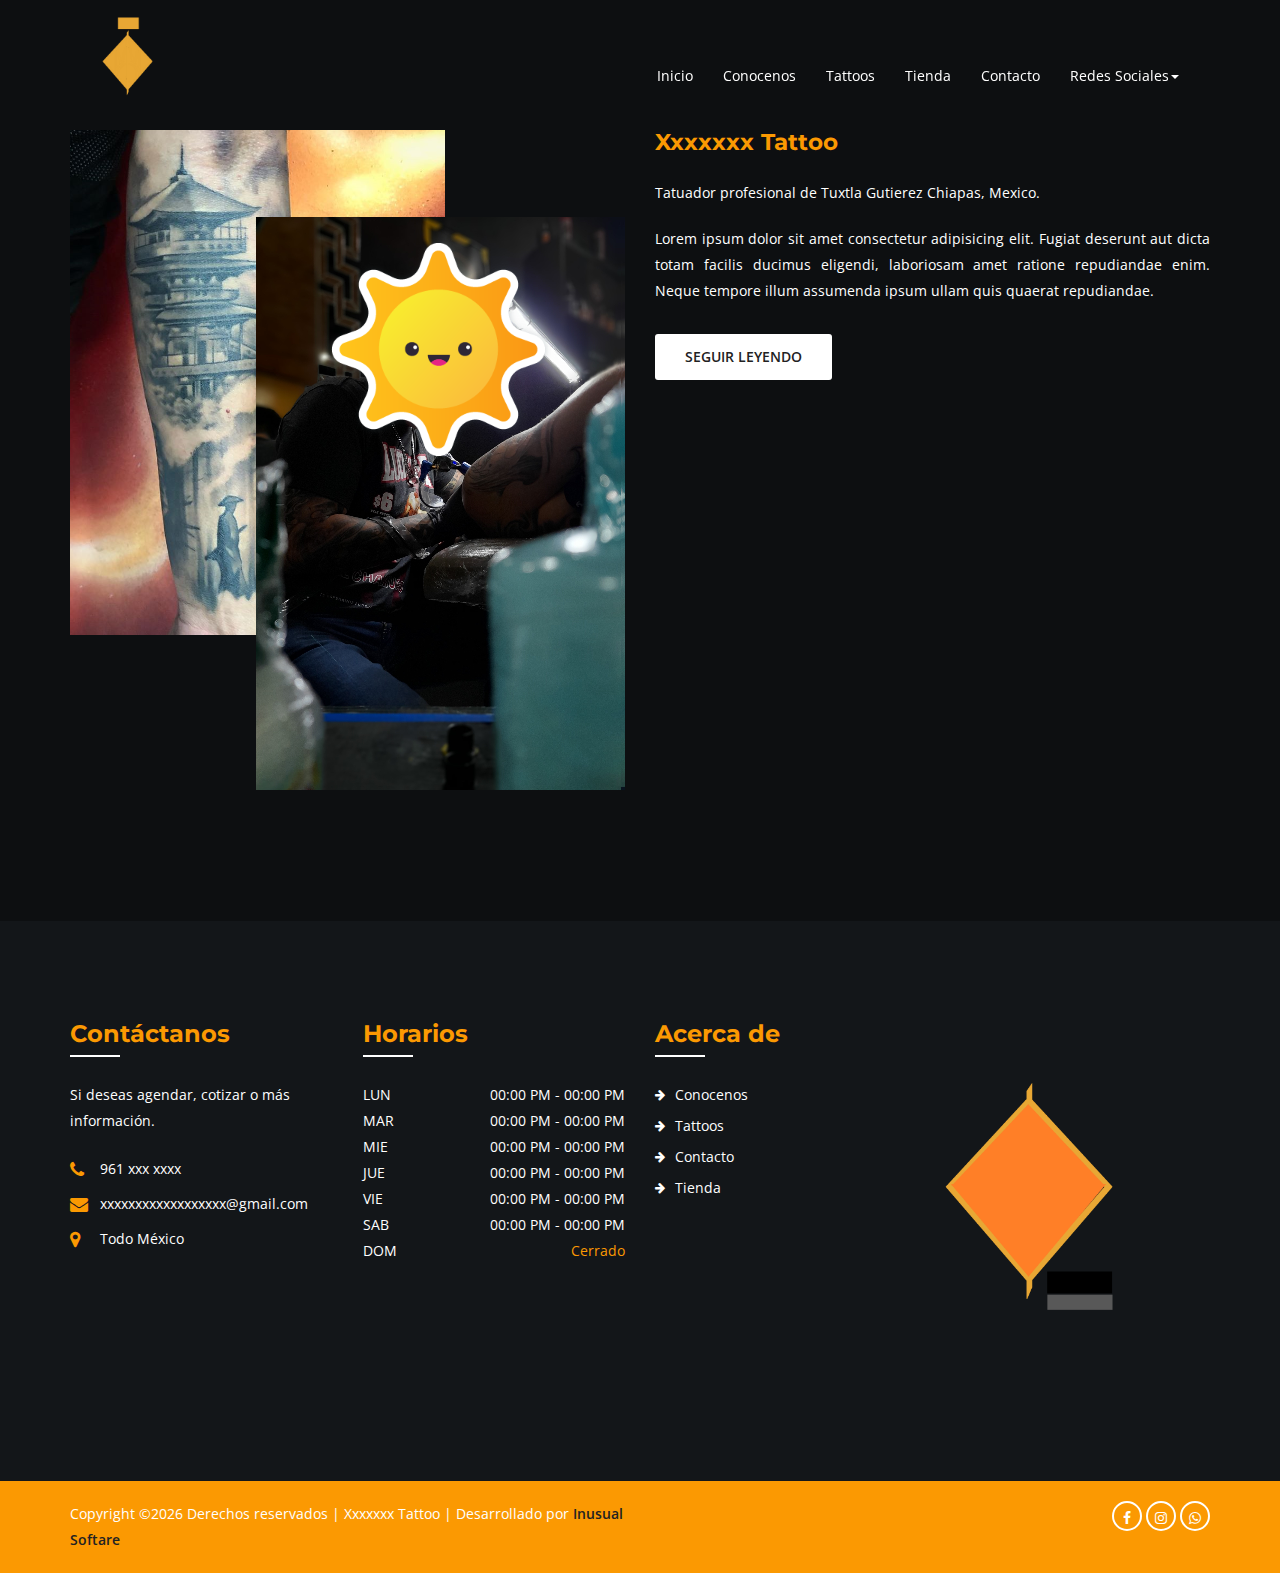
<file: index.html>
<!doctype html>
<html class="no-js" lang="">
    <head>
        <meta charset="utf-8">
        <meta http-equiv="x-ua-compatible" content="ie=edge">
        <title>PACHECO TATTOO</title>
        <meta name="description" content="">
        <meta name="viewport" content="width=device-width, initial-scale=1">

        <link rel="shortcut icon" type="image/png" href="assets/images/iconos/logo (1).png">
        <!-- Place favicon.ico in the root directory -->

        <!-- all css here -->
        <!-- bootstrap v3.3.7 css -->
        <link rel="stylesheet" href="assets/css/bootstrap.min.css">
        <!-- animate css -->
        <link rel="stylesheet" href="assets/css/animate.css">
        <!-- owl.carousel.2.0.0-beta.2.4 css -->
        <link rel="stylesheet" href="assets/css/owl.carousel.css">
        <!-- font-awesome v4.6.3 css -->
        <link rel="stylesheet" href="assets/css/font-awesome.min.css">
        <!-- magnific-popup.css -->
        <link rel="stylesheet" href="assets/css/magnific-popup.css">
        <!-- flaticon.css -->
        <link rel="stylesheet" href="assets/css/flaticon.css">
        <!-- slicknav.min.css -->
        <link rel="stylesheet" href="assets/css/slicknav.min.css">
        <!-- style css -->
        <link rel="stylesheet" href="assets/css/styles.css">
        <!-- responsive css -->
        <link rel="stylesheet" href="assets/css/responsive.css">
        <!-- modernizr css -->
        <script src="assets/js/vendor/modernizr-2.8.3.min.js"></script>
    </head>
    <body>
        <!--[if lt IE 8]>
            <p class="browserupgrade">You are using an <strong>outdated</strong> browser. Please <a href="http://browsehappy.com/">upgrade your browser</a> to improve your experience.</p>
        <![endif]-->

        <!-- header-area start -->
        <header class="header-area" id="sticky-header">
            <div class="container">
                <nav class="navbar navbar-default" role="navigation">
                    <div class="container-fluid">
                      <!-- Brand and toggle get grouped for better mobile display -->
                      <div class="navbar-header">
                        <a class="navbar-brand" href="index.html"><img class="imgLogo" src="assets/images/iconos/logo (2).png" alt="" width="9%" ></a>
                        <button type="button" class="navbar-toggle collapsed" data-toggle="collapse" data-target="#bs-example-navbar-collapse-1">
                          <span class="sr-only">Toggle navigation</span>
                          <span class="icon-bar"></span>
                          <span class="icon-bar"></span>
                          <span class="icon-bar"></span>
                        </button>
                    </div>
                  
                      <!-- Collect the nav links, forms, and other content for toggling -->
                      <div class="collapse navbar-collapse" id="bs-example-navbar-collapse-1">
                        <ul class="nav navbar-nav navbar-right">
                            <li><a href="index.html">Inicio</a></li>
                            <li><a href="about.html">Conocenos</a></li>
							<li><a href="project.html">Tattoos</a></li>
                            <li><a href="pacheco_merch.html">Tienda</a></li>
                            <li><a href="contact.html">Contacto</a></li>
                          <li class="dropdown">
                            <a href="#" class="dropdown-toggle" data-toggle="dropdown" role="button" aria-haspopup="true" aria-expanded="false">Redes Sociales<span class="caret"></span></a>
                            <ul class="dropdown-menu">
                                <li><a target="_blank" href=""><i class="fa fa-facebook"></i></a></li>
                                <li><a target="_blank" href=""><i class="fa fa-instagram"></i></a></li>
                                <li><a target="_blank" href=""><i class="fa fa-whatsapp"></i></a></li>
                            </ul>
                          </li>
                        </ul>
                      </div><!-- /.navbar-collapse -->
                    </div><!-- /.container-fluid -->
                  </nav>
            </div>
        </header>
        <!-- header-area end -->
        
        <!-- about-area start -->
        <div class="about-area ptb-130 bg-1 about-area2">
            <div class="container">
                <div class="row">
                    <div class="col-md-6 hidden-sm hidden-xs">
                        <div class="about-img">
                            <img src="assets/images/fotos-vistas/inicio.png" alt="">
                        </div>
                    </div>
                    <div class="col-md-6 col-xs-12">
                        <div class="about-wrap" style="text-align:justify;">
                            <h3>Xxxxxxx Tattoo</h3>
                            <p>Tatuador profesional de Tuxtla Gutierez Chiapas, Mexico.</p>
                            <p>Lorem ipsum dolor sit amet consectetur adipisicing elit. Fugiat deserunt aut dicta totam facilis ducimus eligendi, laboriosam amet ratione repudiandae enim. Neque tempore illum assumenda ipsum ullam quis quaerat repudiandae.</p>
                            <a href="about.html">Seguir leyendo</a>
                        </div>
                    </div>
                </div>
            </div>
        </div>
        <!-- about-area end -->

        <!-- pricing-area start
        <div class="pricing-area bg-1">
            <div class="container">
                <div class="row">
                    <div class="col-md-8 col-md-offset-2 col-sm-10 col-sm-offset-1 col-xs-12">
                        <div class="section-title text-center">
                            <h2>Nuestros paquetes</h2>
                        </div>
                    </div>
                </div>
                <div class="row">
                    <div class="col-2 col-md-4 col-sm-6 col-xs-12">
                        <div class="pricing-wrap text-center">
                            <div class="pricing-content">
                                <h2>Silver</h2>
                                <h3>$52</h3>
                            </div>
                            <ul>
                                <li>Body Design </li>
                                <li>Hand Design</li>
                                <li>Leg Design</li>
                                <li>Henna Design</li>
                                <li><del>Tattoo In Ear </del></li>
                                <li><del>Tattoo In Lips</del></li>
                                <li><del>Body Modification </del></li>
                                <li><del>Tattoo Removing</del></li>
                            </ul>
                        </div>
                    </div>
                    <div class="col-2 col-md-4 col-sm-6 col-xs-12">
                        <div class="pricing-wrap text-center active">
                            <div class="pricing-content">
                                <h2>Dimond</h2>
                                <h3>$125</h3>
                            </div>
                            <ul>
                                <li>Body Design </li>
                                <li>Hand Design</li>
                                <li>Leg Design</li>
                                <li>Henna Design</li>
                                <li>Tattoo In Ear </li>
                                <li>Tattoo In Lips</li>
                                <li>Body Modification</li>
                                <li>Tattoo Removing</li>
                            </ul>
                        </div>
                    </div>
                    <div class="col-2 col-md-4 col-sm-6 col-xs-12">
                        <div class="pricing-wrap text-center">
                            <div class="pricing-content">
                                <h2>Golden</h2>
                                <h3>$95</h3>
                            </div>
                            <ul>
                                <li>Body Design </li>
                                <li>Hand Design</li>
                                <li>Leg Design</li>
                                <li>Henna Design</li>
                                <li><del>Tattoo In Ear </del></li>
                                <li><del>Tattoo In Lips</del></li>
                                <li><del>Body Modification </del></li>
                                <li><del>Tattoo Removing</del></li>
                            </ul>
                        </div>
                    </div>
                </div>
            </div>
        </div> 
        pricing-area end -->

        <!-- testmonial-area start -->
       
        <!-- testmonial-area end -->

        <!-- blog-area start -->
        <!-- blog-area end -->

        <!-- footer-area start -->
        <footer class="footer-area bg-2">
            <div class="footer-top">
                <div class="container">
                    <div class="row">
                        <div class="col-2 col-md-3 col-sm-6 col-xs-12">
                            <div class="footer-widget footer-content">
                                <h2>Contáctanos</h2>
                                <p>Si deseas agendar, cotizar o más información.</p>
                                <ul>
                                    <li><i class="fa fa-phone"></i>961 xxx xxxx </li>
                                    <li><i class="fa fa-envelope"></i> xxxxxxxxxxxxxxxxxx@gmail.com</li>
                                    <li><i class="fa fa-map-marker"></i>Todo México</li>
                                </ul>
                            </div>
                        </div>
                        <div class="col-2 col-md-3 col-sm-6 col-xs-12">
                            <div class="footer-widget footer-time">
                                <h2>Horarios</h2>
                                <ul>
                                    <li>LUN <span class="pull-right">00:00 PM - 00:00 PM</span></li>
                                    <li>MAR <span class="pull-right">00:00 PM - 00:00 PM</span></li>
                                    <li>MIE <span class="pull-right">00:00 PM - 00:00 PM</span></li>
                                    <li>JUE <span class="pull-right">00:00 PM - 00:00 PM</span></li>
                                    <li>VIE <span class="pull-right">00:00 PM - 00:00 PM</span></li>
                                    <li>SAB <span class="pull-right">00:00 PM - 00:00 PM</span></li>
                                    <li>DOM <span class="pull-right color">Cerrado</span></li>
                                    
                                </ul>
                            </div>
                        </div>
                        <div class="col-2 col-md-2 col-sm-6 col-xs-12">
                            <div class="footer-widget footer-menu">
                                <h2>Acerca de</h2>
                                <ul>
                                    <li><a href="about.html">Conocenos </a></li>
                                    <li><a href="project.html">Tattoos</a></li>
                                    <li><a href="contact.html">Contacto</a></li>
                                    <li><a href="pacheco_merch.html">Tienda</a></li>
                                </ul>
                            </div>
                        </div>
                        <div class="col-2 col-md-4 col-sm-6 col-xs-12">
                            <div class="footer-widget footer-menu">
                                <p class="mb-8"><img src="assets/images/iconos/logo (1).png" alt="Image" class="img-fluid" width="100%"></p>
                            </div>
                        </div>
                    </div>
                </div>
            </div>
            <div class="footer-bottom-area">
                <div class="container">
                    <div class="row">
                        <div class="col-md-6 col-sm-6 col-xs-12">
                            <div class="copyright">
                                <p><!-- Link back to Colorlib can't be removed. Template is licensed under CC BY 3.0. -->
                                    Copyright &copy;<script>document.write(new Date().getFullYear());</script> Derechos reservados | Xxxxxxx Tattoo | Desarrollado por <a href="https://inusualsoftware.com"> Inusual Softare </a></a>
                                    <!-- Link back to Colorlib can't be removed. Template is licensed under CC BY 3.0. --></p>
                            </div>
                        </div>
                        <div class="col-md-6 col-sm-6 col-xs-12">
                            <div class="socil-media-icon">
                                <ul>
                                    <li><a target="_blank" href=""><i class="fa fa-facebook"></i></a></li>
                                    <li><a target="_blank" href=""><i class="fa fa-instagram"></i></a></li>
                                    <li><a target="_blank" href=""><i class="fa fa-whatsapp"></i></a></li>
                                </ul>
                            </div>
                        </div>
                    </div>
                </div>
            </div>
        </footer>
        <!-- footer-area end -->

		<!-- all js here -->
		<!-- jquery latest version -->
        <script src="assets/js/vendor/jquery-1.12.4.min.js"></script>
		<!-- bootstrap js -->
        <script src="assets/js/bootstrap.min.js"></script>
		<!-- owl.carousel.2.0.0-beta.2.4 css -->
        <script src="assets/js/owl.carousel.min.js"></script>
		<!-- counterup.main.js -->
        <script src="assets/js/counterup.main.js"></script>
		<!-- isotope.pkgd.min.js -->
        <script src="assets/js/imagesloaded.pkgd.min.js"></script>
		<!-- isotope.pkgd.min.js -->
        <script src="assets/js/isotope.pkgd.min.js"></script>
		<!-- jquery.waypoints.min.js -->
        <script src="assets/js/jquery.waypoints.min.js"></script>
		<!-- jquery.magnific-popup.min.js -->
        <script src="assets/js/jquery.magnific-popup.min.js"></script>
		<!-- jquery.slicknav.min.js -->
        <script src="assets/js/jquery.slicknav.min.js"></script>
		<!-- wow js -->
        <script src="assets/js/wow.min.js"></script>
		<!-- plugins js -->
        <script src="assets/js/plugins.js"></script>
		<!-- main js -->
        <script src="assets/js/scripts.js"></script>
    </body>
</html>
</file>
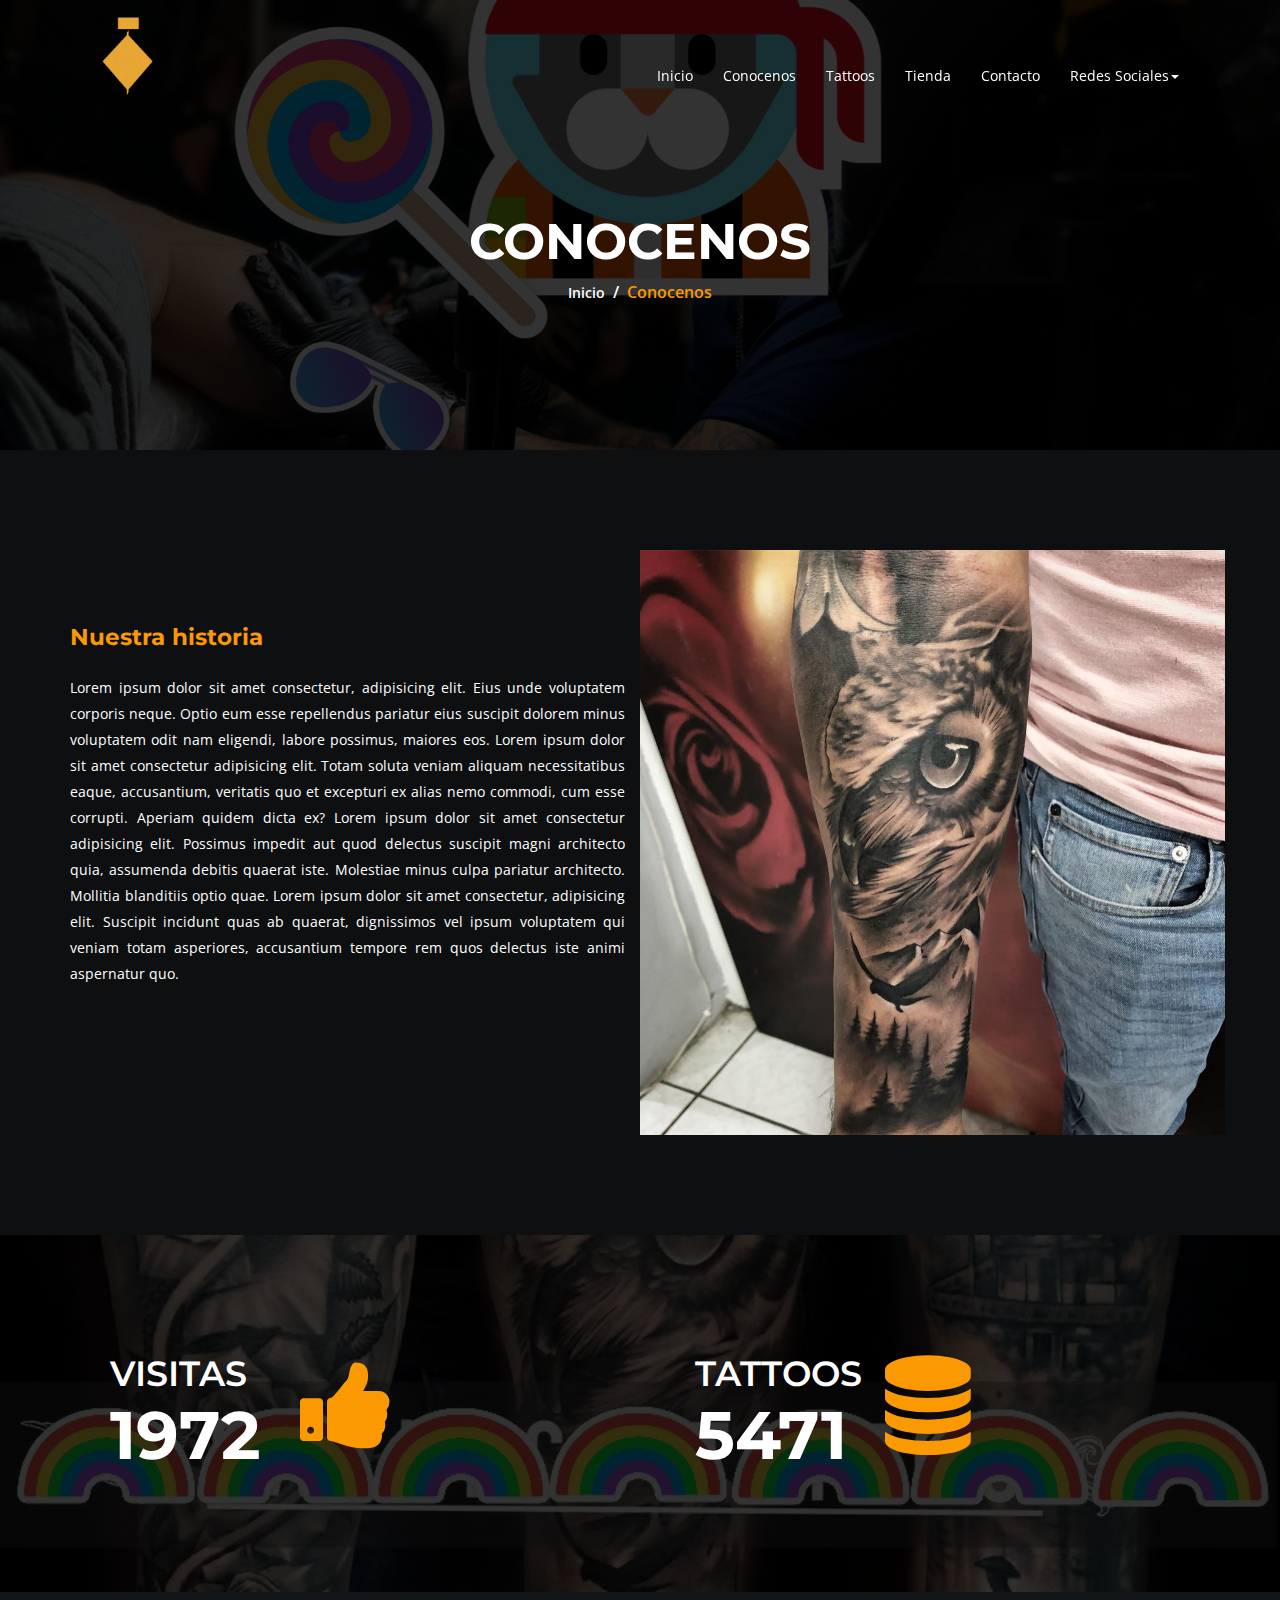
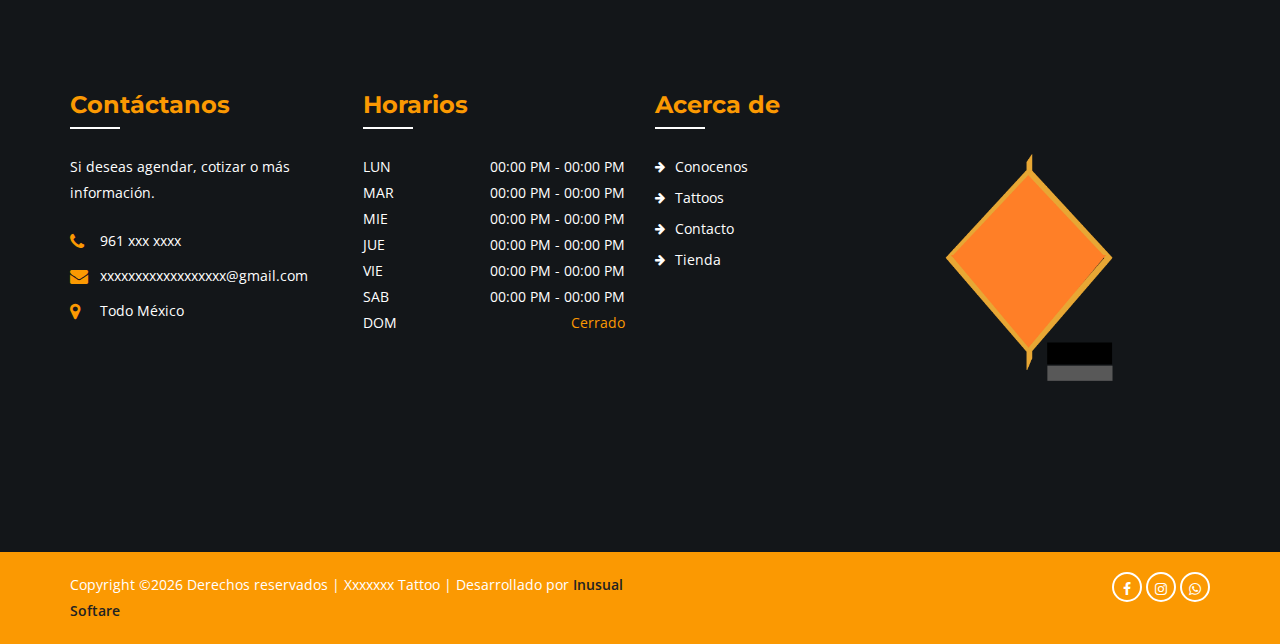
<file: about.html>
<!doctype html>
<html class="no-js" lang="">
    <head>
        <meta charset="utf-8">
        <meta http-equiv="x-ua-compatible" content="ie=edge">
        <title>PACHECO TATTOO</title>
        <meta name="description" content="">
        <meta name="viewport" content="width=device-width, initial-scale=1">

        <link rel="shortcut icon" type="image/png" href="assets/images/iconos/logo (1).png">
        <!-- Place favicon.ico in the root directory -->
        <!-- all css here -->
        <!-- bootstrap v3.3.7 css -->
        <link rel="stylesheet" href="assets/css/bootstrap.min.css">
        <!-- animate css -->
        <link rel="stylesheet" href="assets/css/animate.css">
        <!-- owl.carousel.2.0.0-beta.2.4 css -->
        <link rel="stylesheet" href="assets/css/owl.carousel.css">
        <!-- font-awesome v4.6.3 css -->
        <link rel="stylesheet" href="assets/css/font-awesome.min.css">
        <!-- magnific-popup.css -->
        <link rel="stylesheet" href="assets/css/magnific-popup.css">
        <!-- flaticon.css -->
        <link rel="stylesheet" href="assets/css/flaticon.css">
        <!-- slicknav.min.css -->
        <link rel="stylesheet" href="assets/css/slicknav.min.css">
        <!-- style css -->
        <link rel="stylesheet" href="assets/css/styles.css">
        <!-- responsive css -->
        <link rel="stylesheet" href="assets/css/responsive.css">
        <!-- modernizr css -->
        <script src="assets/js/vendor/modernizr-2.8.3.min.js"></script>
    </head>
    <body>
        <!--[if lt IE 8]>
            <p class="browserupgrade">You are using an <strong>outdated</strong> browser. Please <a href="http://browsehappy.com/">upgrade your browser</a> to improve your experience.</p>
        <![endif]-->

        <!-- header-area start -->
        <header class="header-area" id="sticky-header">
            <div class="container">
                <nav class="navbar navbar-default" role="navigation">
                    <div class="container-fluid">
                      <!-- Brand and toggle get grouped for better mobile display -->
                      <div class="navbar-header">
                        <a class="navbar-brand" href="index.html"><img class="imgLogo" src="assets/images/iconos/logo (2).png" alt="" width="9%" ></a>
                        <button type="button" class="navbar-toggle collapsed" data-toggle="collapse" data-target="#bs-example-navbar-collapse-1">
                          <span class="sr-only">Toggle navigation</span>
                          <span class="icon-bar"></span>
                          <span class="icon-bar"></span>
                          <span class="icon-bar"></span>
                        </button>
                    </div>
                  
                      <!-- Collect the nav links, forms, and other content for toggling -->
                      <div class="collapse navbar-collapse" id="bs-example-navbar-collapse-1">
                        <ul class="nav navbar-nav navbar-right">
                            <li><a href="index.html">Inicio</a></li>
                            <li><a href="about.html">Conocenos</a></li>
							<li><a href="project.html">Tattoos</a></li>
                            <li><a href="pacheco_merch.html">Tienda</a></li>
                            <li><a href="contact.html">Contacto</a></li>
                          <li class="dropdown">
                            <a href="#" class="dropdown-toggle" data-toggle="dropdown" role="button" aria-haspopup="true" aria-expanded="false">Redes Sociales<span class="caret"></span></a>
                            <ul class="dropdown-menu">
                                <li><a target="_blank" href=""><i class="fa fa-facebook"></i></a></li>
                                <li><a target="_blank" href=""><i class="fa fa-instagram"></i></a></li>
                                <li><a target="_blank" href=""><i class="fa fa-whatsapp"></i></a></li>
                            </ul>
                          </li>
                        </ul>
                      </div><!-- /.navbar-collapse -->
                    </div><!-- /.container-fluid -->
                  </nav>
            </div>
        </header>
        <!-- header-area end -->

        <!-- breadcumb-area start -->
        <div class="breadcumb-area bg-img-5 black-opacity">
            <div class="container">
                <div class="row">
                    <div class="col-xs-12">
                        <div class="breadcumb-wrap text-center">
                            <h2>Conocenos</h2>
                            <ul>
                                <li><a href="index.html">Inicio</a></li>
                                <li>/</li>
                                <li class="active">Conocenos</li>
                            </ul>
                        </div>
                    </div>
                </div>
            </div>
        </div>
        <!-- breadcumb-area end -->

        <!-- about-area start -->
        <div class="about-area ptb-100 bg-1">
            <div class="container">
                <div class="row">
                    <div class="col-md-6 col-sm-8 col-xs-12">
                        <div class="about-wrap" style="text-align:justify;">
                            <h3>Nuestra historia</h3>
                            <p>Lorem ipsum dolor sit amet consectetur, adipisicing elit. Eius unde voluptatem corporis neque. Optio eum esse repellendus pariatur eius suscipit dolorem minus voluptatem odit nam eligendi, labore possimus, maiores eos. Lorem ipsum dolor sit amet consectetur adipisicing elit. Totam soluta veniam aliquam necessitatibus eaque, accusantium, 
                                veritatis quo et excepturi ex alias nemo commodi, cum esse corrupti. Aperiam quidem dicta ex? Lorem ipsum dolor sit amet consectetur adipisicing elit. Possimus impedit aut quod delectus suscipit magni architecto quia, assumenda debitis quaerat iste. Molestiae minus culpa pariatur architecto. Mollitia blanditiis optio quae.
                                Lorem ipsum dolor sit amet consectetur, adipisicing elit. Suscipit incidunt quas ab quaerat, dignissimos vel ipsum voluptatem qui veniam totam asperiores, accusantium tempore rem quos delectus iste animi aspernatur quo.
                            </p>
                        </div>
                    </div>
                    <div class="col-md-6 col-sm-4 hidden-xs">
                        <div class="row">
                           <img src="assets/images/fotos-vistas/nosotros.jpg" alt="">
                        </div>
                    </div>
                </div>
            </div>
        </div>
        <!-- about-area end -->

        <!-- about-area start -->
        <!-- about-area end -->
        <!-- fanfact-area start -->
        <div class="fanfact-area black-opacity bg-img-2">
            <div class="container">
                <div class="row">
                    <div class="col-md-6 col-sm-4 col-xs-12 col-2">
                        <div class="fanfact-wrap">
                            <div class="fanfact-content">
                                <h2>Visitas</h2>
                                <h3 class="counter">1972</h3>
                            </div>
                            <div class="fanfact-icon">
                                <i class="fa fa-thumbs-up"></i>
                            </div>
                        </div>
                    </div>
                    <div class="col-md-6 col-sm-4 col-xs-12 col-2">
                        <div class="fanfact-wrap">
                            <div class="fanfact-content">
                                <h2>TATTOOS </h2>
                                <h3 class="counter">5471</h3>
                            </div>
                            <div class="fanfact-icon">
                                <i class="fa fa-database"></i>
                            </div>
                        </div>
                    </div>
                </div>
            </div>
        </div>
        <!-- fanfact-area end -->

        <!-- about-area start -->
        <!-- about-area end -->
        <!-- testmonial-area start -->
        
        <!-- testmonial-area end -->

        <!-- .brand-area start -->

        <!-- .brand-area end -->

        <!-- footer-area start -->
        <footer class="footer-area bg-2">
            <div class="footer-top">
                <div class="container">
                    <div class="row">
                        <div class="col-2 col-md-3 col-sm-6 col-xs-12">
                            <div class="footer-widget footer-content">
                                <h2>Contáctanos</h2>
                                <p>Si deseas agendar, cotizar o más información.</p>
                                <ul>
                                    <li><i class="fa fa-phone"></i>961 xxx xxxx </li>
                                    <li><i class="fa fa-envelope"></i> xxxxxxxxxxxxxxxxxx@gmail.com</li>
                                    <li><i class="fa fa-map-marker"></i>Todo México</li>
                                </ul>
                            </div>
                        </div>
                        <div class="col-2 col-md-3 col-sm-6 col-xs-12">
                            <div class="footer-widget footer-time">
                                <h2>Horarios</h2>
                                <ul>
                                    <li>LUN <span class="pull-right">00:00 PM - 00:00 PM</span></li>
                                    <li>MAR <span class="pull-right">00:00 PM - 00:00 PM</span></li>
                                    <li>MIE <span class="pull-right">00:00 PM - 00:00 PM</span></li>
                                    <li>JUE <span class="pull-right">00:00 PM - 00:00 PM</span></li>
                                    <li>VIE <span class="pull-right">00:00 PM - 00:00 PM</span></li>
                                    <li>SAB <span class="pull-right">00:00 PM - 00:00 PM</span></li>
                                    <li>DOM <span class="pull-right color">Cerrado</span></li>
                                    
                                </ul>
                            </div>
                        </div>
                        <div class="col-2 col-md-2 col-sm-6 col-xs-12">
                            <div class="footer-widget footer-menu">
                                <h2>Acerca de</h2>
                                <ul>
                                    <li><a href="about.html">Conocenos </a></li>
                                    <li><a href="project.html">Tattoos</a></li>
                                    <li><a href="contact.html">Contacto</a></li>
                                    <li><a href="pacheco_merch.html">Tienda</a></li>
                                </ul>
                            </div>
                        </div>
                        <div class="col-2 col-md-4 col-sm-6 col-xs-12">
                            <div class="footer-widget footer-menu">
                                <p class="mb-8"><img src="assets/images/iconos/logo (1).png" alt="Image" class="img-fluid" width="100%"></p>
                            </div>
                        </div>
                    </div>
                </div>
            </div>
            <div class="footer-bottom-area">
                <div class="container">
                    <div class="row">
                        <div class="col-md-6 col-sm-6 col-xs-12">
                            <div class="copyright">
                                <p><!-- Link back to Colorlib can't be removed. Template is licensed under CC BY 3.0. -->
                                    Copyright &copy;<script>document.write(new Date().getFullYear());</script> Derechos reservados | Xxxxxxx Tattoo | Desarrollado por <a href="https://inusualsoftware.com"> Inusual Softare </a></a>
                                    <!-- Link back to Colorlib can't be removed. Template is licensed under CC BY 3.0. --></p>
                            </div>
                        </div>
                        <div class="col-md-6 col-sm-6 col-xs-12">
                            <div class="socil-media-icon">
                                <ul>
                                    <li><a target="_blank" href=""><i class="fa fa-facebook"></i></a></li>
                                    <li><a target="_blank" href=""><i class="fa fa-instagram"></i></a></li>
                                    <li><a target="_blank" href=""><i class="fa fa-whatsapp"></i></a></li>
                                </ul>
                            </div>
                        </div>
                    </div>
                </div>
            </div>
        </footer>
        <!-- footer-area end -->

		<!-- all js here -->
		<!-- jquery latest version -->
        <script src="assets/js/vendor/jquery-1.12.4.min.js"></script>
		<!-- bootstrap js -->
        <script src="assets/js/bootstrap.min.js"></script>
		<!-- owl.carousel.2.0.0-beta.2.4 css -->
        <script src="assets/js/owl.carousel.min.js"></script>
		<!-- counterup.main.js -->
        <script src="assets/js/counterup.main.js"></script>
		<!-- isotope.pkgd.min.js -->
        <script src="assets/js/imagesloaded.pkgd.min.js"></script>
		<!-- isotope.pkgd.min.js -->
        <script src="assets/js/isotope.pkgd.min.js"></script>
		<!-- jquery.waypoints.min.js -->
        <script src="assets/js/jquery.waypoints.min.js"></script>
		<!-- jquery.magnific-popup.min.js -->
        <script src="assets/js/jquery.magnific-popup.min.js"></script>
		<!-- jquery.slicknav.min.js -->
        <script src="assets/js/jquery.slicknav.min.js"></script>
		<!-- wow js -->
        <script src="assets/js/wow.min.js"></script>
		<!-- plugins js -->
        <script src="assets/js/plugins.js"></script>
		<!-- main js -->
        <script src="assets/js/scripts.js"></script>
    </body>
</html>
</file>
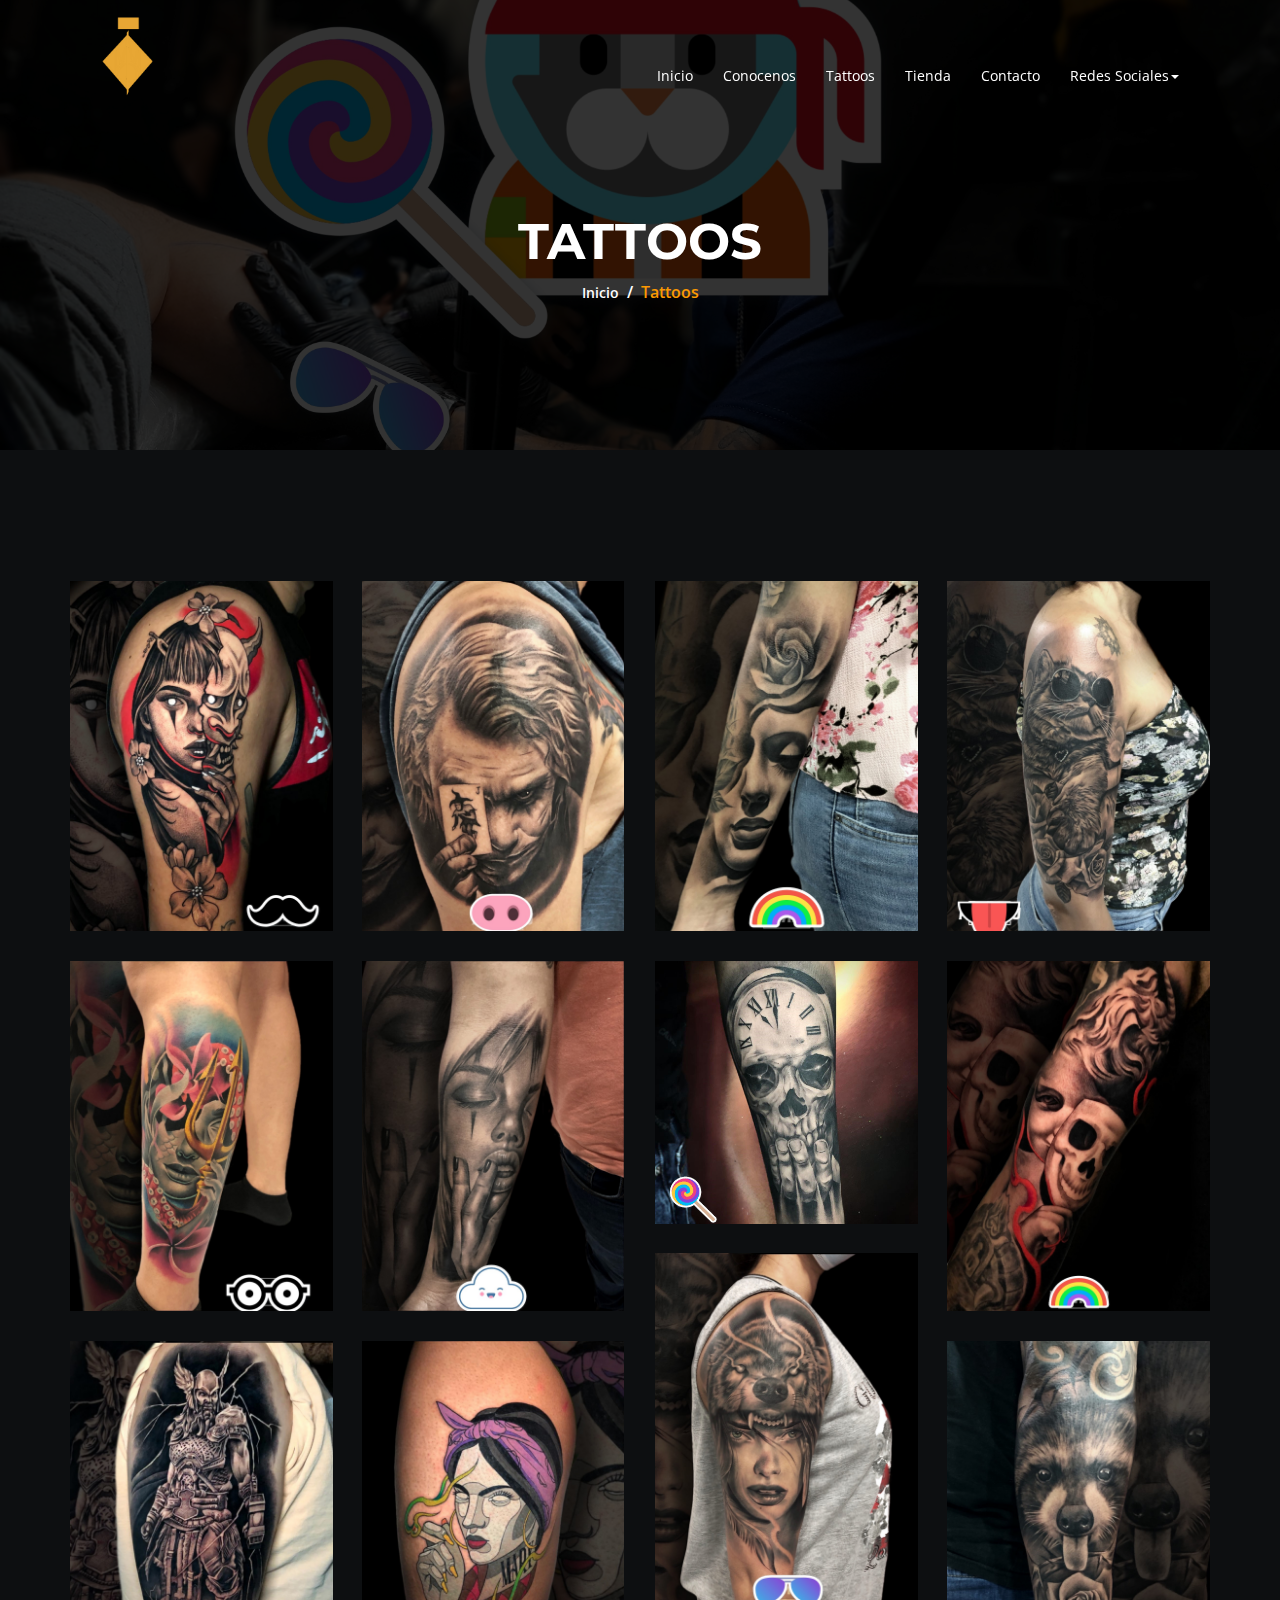
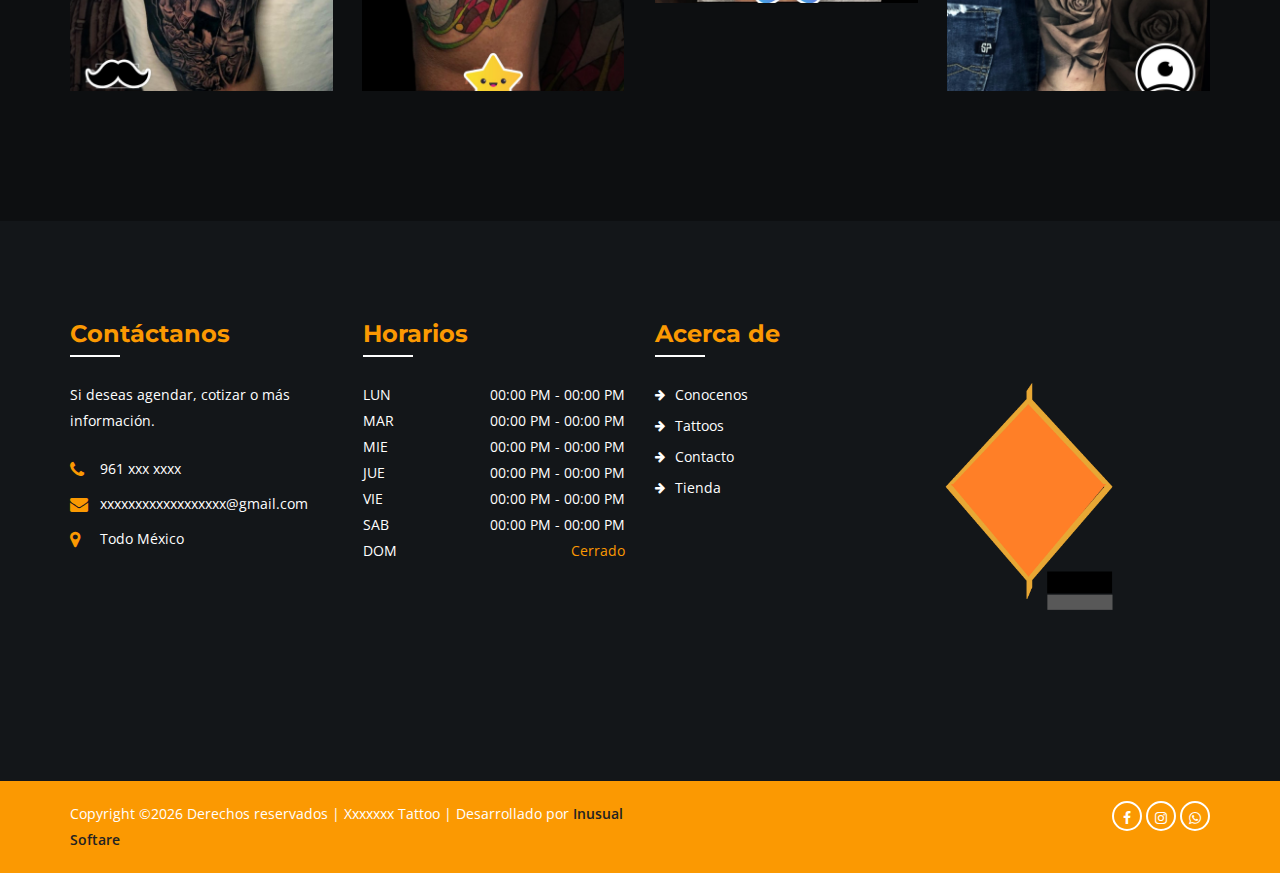
<file: project.html>
<!doctype html>
<html class="no-js" lang="">
    <head>
        <meta charset="utf-8">
        <meta http-equiv="x-ua-compatible" content="ie=edge">
        <title>PACHECO TATTOO</title>
        <meta name="description" content="">
        <meta name="viewport" content="width=device-width, initial-scale=1">

        <link rel="shortcut icon" type="image/png" href="assets/images/iconos/logo (1).png">
        <!-- Place favicon.ico in the root directory -->

        <!-- all css here -->
        <!-- bootstrap v3.3.7 css -->
        <link rel="stylesheet" href="assets/css/bootstrap.min.css">
        <!-- animate css -->
        <link rel="stylesheet" href="assets/css/animate.css">
        <!-- owl.carousel.2.0.0-beta.2.4 css -->
        <link rel="stylesheet" href="assets/css/owl.carousel.css">
        <!-- font-awesome v4.6.3 css -->
        <link rel="stylesheet" href="assets/css/font-awesome.min.css">
        <!-- magnific-popup.css -->
        <link rel="stylesheet" href="assets/css/magnific-popup.css">
        <!-- flaticon.css -->
        <link rel="stylesheet" href="assets/css/flaticon.css">
        <!-- slicknav.min.css -->
        <link rel="stylesheet" href="assets/css/slicknav.min.css">
        <!-- style css -->
        <link rel="stylesheet" href="assets/css/styles.css">
        <!-- responsive css -->
        <link rel="stylesheet" href="assets/css/responsive.css">
        <!-- modernizr css -->
        <script src="assets/js/vendor/modernizr-2.8.3.min.js"></script>
    </head>
    <body>
        <!--[if lt IE 8]>
            <p class="browserupgrade">You are using an <strong>outdated</strong> browser. Please <a href="http://browsehappy.com/">upgrade your browser</a> to improve your experience.</p>
        <![endif]-->

        <!-- header-area start -->
        <header class="header-area" id="sticky-header">
            <div class="container">
                <nav class="navbar navbar-default" role="navigation">
                    <div class="container-fluid">
                      <!-- Brand and toggle get grouped for better mobile display -->
                      <div class="navbar-header">
                        <a class="navbar-brand" href="index.html"><img class="imgLogo" src="assets/images/iconos/logo (2).png" alt="" width="9%" ></a>
                        <button type="button" class="navbar-toggle collapsed" data-toggle="collapse" data-target="#bs-example-navbar-collapse-1">
                          <span class="sr-only">Toggle navigation</span>
                          <span class="icon-bar"></span>
                          <span class="icon-bar"></span>
                          <span class="icon-bar"></span>
                        </button>
                    </div>
                  
                      <!-- Collect the nav links, forms, and other content for toggling -->
                      <div class="collapse navbar-collapse" id="bs-example-navbar-collapse-1">
                        <ul class="nav navbar-nav navbar-right">
                            <li><a href="index.html">Inicio</a></li>
                            <li><a href="about.html">Conocenos</a></li>
							<li><a href="project.html">Tattoos</a></li>
                            <li><a href="pacheco_merch.html">Tienda</a></li>
                            <li><a href="contact.html">Contacto</a></li>
                          <li class="dropdown">
                            <a href="#" class="dropdown-toggle" data-toggle="dropdown" role="button" aria-haspopup="true" aria-expanded="false">Redes Sociales<span class="caret"></span></a>
                            <ul class="dropdown-menu">
                                <li><a target="_blank" href=""><i class="fa fa-facebook"></i></a></li>
                                <li><a target="_blank" href=""><i class="fa fa-instagram"></i></a></li>
                                <li><a target="_blank" href=""><i class="fa fa-whatsapp"></i></a></li>
                            </ul>
                          </li>
                        </ul>
                      </div><!-- /.navbar-collapse -->
                    </div><!-- /.container-fluid -->
                  </nav>
            </div>
        </header>
        <!-- header-area end -->

        <!-- breadcumb-area start -->
        <div class="breadcumb-area bg-img-5 black-opacity">
            <div class="container">
                <div class="row">
                    <div class="col-xs-12">
                        <div class="breadcumb-wrap text-center">
                            <h2>TATTOOS</h2>
                            <ul>
                                <li><a href="index.html">Inicio</a></li>
                                <li>/</li>
                                <li class="active">Tattoos</li>
                            </ul>
                        </div>
                    </div>
                </div>
            </div>
        </div>
        <!-- breadcumb-area end -->

        <!-- project-area start -->
        <div class="project-area bg-1">
            <div class="container">
                <div class="row">
                    <div class="col-xs-12">
                    </div>
                </div>
                <div class="row grid">
                    <div class="col-2  cat3 cat2 project col-md-3 col-sm-6 col-xs-12">
                        <div class="project-wrap">
                            <img src="assets/images/tattoos/tattoos (1).jpg" alt="">
                            <a href="assets/images/tattoos/tattoos (1).jpg" class="popup">
                                <i class="fa fa-link"></i>
                            </a>
                        </div>
                    </div>
                    <div class="col-2  cat3 cat2 project col-md-3 col-sm-6 col-xs-12">
                        <div class="project-wrap">
                            <img src="assets/images/tattoos/tattoos (2).jpg" alt="">
                            <a href="assets/images/tattoos/tattoos (2).jpg" class="popup">
                                <i class="fa fa-link"></i>
                            </a>
                        </div>
                    </div>
                    <div class="col-2  cat3 cat2 project col-md-3 col-sm-6 col-xs-12">
                        <div class="project-wrap">
                            <img src="assets/images/tattoos/tattoos (3).jpg" alt="">
                            <a href="assets/images/tattoos/tattoos (3).jpg" class="popup">
                                <i class="fa fa-link"></i>
                            </a>
                        </div>
                    </div>
                    <div class="col-2  cat3 cat2 project col-md-3 col-sm-6 col-xs-12">
                        <div class="project-wrap">
                            <img src="assets/images/tattoos/tattoos (12).jpg" alt="">
                            <a href="assets/images/tattoos/tattoos (12).jpg" class="popup">
                                <i class="fa fa-link"></i>
                            </a>
                        </div>
                    </div>
                    <div class="col-2  cat3 cat2 project col-md-3 col-sm-6 col-xs-12">
                        <div class="project-wrap">
                            <img src="assets/images/tattoos/tattoos (13).jpg" alt="">
                            <a href="assets/images/tattoos/tattoos (13).jpg" class="popup">
                                <i class="fa fa-link"></i>
                            </a>
                        </div>
                    </div>
                    <div class="col-2  cat3 cat2 project col-md-3 col-sm-6 col-xs-12">
                        <div class="project-wrap">
                            <img src="assets/images/tattoos/tattoos (14).jpg" alt="">
                            <a href="assets/images/tattoos/tattoos (14).jpg" class="popup">
                                <i class="fa fa-link"></i>
                            </a>
                        </div>
                    </div>
                    <div class="col-2  cat3 cat2 project col-md-3 col-sm-6 col-xs-12">
                        <div class="project-wrap">
                            <img src="assets/images/tattoos/tattoos (47).jpg" alt="">
                            <a href="assets/images/tattoos/tattoos (47).jpg" class="popup">
                                <i class="fa fa-link"></i>
                            </a>
                        </div>
                    </div>
                    <div class="col-2  cat3 cat2 project col-md-3 col-sm-6 col-xs-12">
                        <div class="project-wrap">
                            <img src="assets/images/tattoos/tattoos (50).jpg" alt="">
                            <a href="assets/images/tattoos/tattoos (50).jpg" class="popup">
                                <i class="fa fa-link"></i>
                            </a>
                        </div>
                    </div>
                    <div class="col-2  cat3 cat2 project col-md-3 col-sm-6 col-xs-12">
                        <div class="project-wrap">
                            <img src="assets/images/tattoos/tattoos (51).jpg" alt="">
                            <a href="assets/images/tattoos/tattoos (51).jpg" class="popup">
                                <i class="fa fa-link"></i>
                            </a>
                        </div>
                    </div>
                    <div class="col-2  cat3 cat2 project col-md-3 col-sm-6 col-xs-12">
                        <div class="project-wrap">
                            <img src="assets/images/tattoos/tattoos (52).jpg" alt="">
                            <a href="assets/images/tattoos/tattoos (52).jpg" class="popup">
                                <i class="fa fa-link"></i>
                            </a>
                        </div>
                    </div>
                    <div class="col-2  cat3 cat2 project col-md-3 col-sm-6 col-xs-12">
                        <div class="project-wrap">
                            <img src="assets/images/tattoos/tattoos (53).jpg" alt="">
                            <a href="assets/images/tattoos/tattoos (53).jpg" class="popup">
                                <i class="fa fa-link"></i>
                            </a>
                        </div>
                    </div>
                    <div class="col-2  cat3 cat2 project col-md-3 col-sm-6 col-xs-12">
                        <div class="project-wrap">
                            <img src="assets/images/tattoos/tattoos (54).jpg" alt="">
                            <a href="assets/images/tattoos/tattoos (54).jpg" class="popup">
                                <i class="fa fa-link"></i>
                            </a>
                        </div>
                    </div>
                </div>
            </div>
        </div>
        <!-- project-area end -->

        <!-- footer-area start -->
        <footer class="footer-area bg-2">
            <div class="footer-top">
                <div class="container">
                    <div class="row">
                        <div class="col-2 col-md-3 col-sm-6 col-xs-12">
                            <div class="footer-widget footer-content">
                                <h2>Contáctanos</h2>
                                <p>Si deseas agendar, cotizar o más información.</p>
                                <ul>
                                    <li><i class="fa fa-phone"></i>961 xxx xxxx </li>
                                    <li><i class="fa fa-envelope"></i> xxxxxxxxxxxxxxxxxx@gmail.com</li>
                                    <li><i class="fa fa-map-marker"></i>Todo México</li>
                                </ul>
                            </div>
                        </div>
                        <div class="col-2 col-md-3 col-sm-6 col-xs-12">
                            <div class="footer-widget footer-time">
                                <h2>Horarios</h2>
                                <ul>
                                    <li>LUN <span class="pull-right">00:00 PM - 00:00 PM</span></li>
                                    <li>MAR <span class="pull-right">00:00 PM - 00:00 PM</span></li>
                                    <li>MIE <span class="pull-right">00:00 PM - 00:00 PM</span></li>
                                    <li>JUE <span class="pull-right">00:00 PM - 00:00 PM</span></li>
                                    <li>VIE <span class="pull-right">00:00 PM - 00:00 PM</span></li>
                                    <li>SAB <span class="pull-right">00:00 PM - 00:00 PM</span></li>
                                    <li>DOM <span class="pull-right color">Cerrado</span></li>
                                    
                                </ul>
                            </div>
                        </div>
                        <div class="col-2 col-md-2 col-sm-6 col-xs-12">
                            <div class="footer-widget footer-menu">
                                <h2>Acerca de</h2>
                                <ul>
                                    <li><a href="about.html">Conocenos </a></li>
                                    <li><a href="project.html">Tattoos</a></li>
                                    <li><a href="contact.html">Contacto</a></li>
                                    <li><a href="pacheco_merch.html">Tienda</a></li>
                                </ul>
                            </div>
                        </div>
                        <div class="col-2 col-md-4 col-sm-6 col-xs-12">
                            <div class="footer-widget footer-menu">
                                <p class="mb-8"><img src="assets/images/iconos/logo (1).png" alt="Image" class="img-fluid" width="100%"></p>
                            </div>
                        </div>
                    </div>
                </div>
            </div>
            <div class="footer-bottom-area">
                <div class="container">
                    <div class="row">
                        <div class="col-md-6 col-sm-6 col-xs-12">
                            <div class="copyright">
                                <p><!-- Link back to Colorlib can't be removed. Template is licensed under CC BY 3.0. -->
                                    Copyright &copy;<script>document.write(new Date().getFullYear());</script> Derechos reservados | Xxxxxxx Tattoo | Desarrollado por <a href="https://inusualsoftware.com"> Inusual Softare </a></a>
                                    <!-- Link back to Colorlib can't be removed. Template is licensed under CC BY 3.0. --></p>
                            </div>
                        </div>
                        <div class="col-md-6 col-sm-6 col-xs-12">
                            <div class="socil-media-icon">
                                <ul>
                                    <li><a target="_blank" href=""><i class="fa fa-facebook"></i></a></li>
                                    <li><a target="_blank" href=""><i class="fa fa-instagram"></i></a></li>
                                    <li><a target="_blank" href=""><i class="fa fa-whatsapp"></i></a></li>
                                </ul>
                            </div>
                        </div>
                    </div>
                </div>
            </div>
        </footer>
        <!-- footer-area end -->

		<!-- all js here -->
		<!-- jquery latest version -->
        <script src="assets/js/vendor/jquery-1.12.4.min.js"></script>
		<!-- bootstrap js -->
        <script src="assets/js/bootstrap.min.js"></script>
		<!-- owl.carousel.2.0.0-beta.2.4 css -->
        <script src="assets/js/owl.carousel.min.js"></script>
		<!-- counterup.main.js -->
        <script src="assets/js/counterup.main.js"></script>
		<!-- isotope.pkgd.min.js -->
        <script src="assets/js/imagesloaded.pkgd.min.js"></script>
		<!-- isotope.pkgd.min.js -->
        <script src="assets/js/isotope.pkgd.min.js"></script>
		<!-- jquery.waypoints.min.js -->
        <script src="assets/js/jquery.waypoints.min.js"></script>
		<!-- jquery.magnific-popup.min.js -->
        <script src="assets/js/jquery.magnific-popup.min.js"></script>
		<!-- jquery.slicknav.min.js -->
        <script src="assets/js/jquery.slicknav.min.js"></script>
		<!-- wow js -->
        <script src="assets/js/wow.min.js"></script>
		<!-- plugins js -->
        <script src="assets/js/plugins.js"></script>
		<!-- main js -->
        <script src="assets/js/scripts.js"></script>
    </body>
</html>
</file>
<file: assets/css/flaticon.css>
/*
  	Flaticon icon font: Flaticon
  	Creation date: 22/06/2016 15:30
  	*/

@font-face {
  font-family: "Flaticon";
  src: url("../fonts/Flaticon.eot");
  src: url("../fonts/Flaticon.eot?#iefix") format("embedded-opentype"),
       url("../fonts/Flaticon.woff") format("woff"),
       url("../fonts/Flaticon.ttf") format("truetype"),
       url("../fonts/Flaticon.svg#Flaticon") format("svg");
  font-weight: normal;
  font-style: normal;
}

@media screen and (-webkit-min-device-pixel-ratio:0) {
  @font-face {
    font-family: "Flaticon";
    src: url("./Flaticon.svg#Flaticon") format("svg");
  }
}

[class^="flaticon-"]:before, [class*=" flaticon-"]:before,
[class^="flaticon-"]:after, [class*=" flaticon-"]:after {   
	font-family: Flaticon;
	font-size: 20px;
	font-style: normal;
}

.flaticon-alcohol:before { content: "\f100"; }
.flaticon-apron:before { content: "\f101"; }
.flaticon-autoclave:before { content: "\f102"; }
.flaticon-bandage:before { content: "\f103"; }
.flaticon-battery:before { content: "\f104"; }
.flaticon-brushes:before { content: "\f105"; }
.flaticon-cart:before { content: "\f106"; }
.flaticon-cartridge:before { content: "\f107"; }
.flaticon-case:before { content: "\f108"; }
.flaticon-chair:before { content: "\f109"; }
.flaticon-cleaning-brush:before { content: "\f10a"; }
.flaticon-cord:before { content: "\f10b"; }
.flaticon-cream:before { content: "\f10c"; }
.flaticon-gloves:before { content: "\f10d"; }
.flaticon-grip:before { content: "\f10e"; }
.flaticon-heart:before { content: "\f10f"; }
.flaticon-holder:before { content: "\f110"; }
.flaticon-ink:before { content: "\f111"; }
.flaticon-ink-1:before { content: "\f112"; }
.flaticon-keys:before { content: "\f113"; }
.flaticon-license:before { content: "\f114"; }
.flaticon-markers:before { content: "\f115"; }
.flaticon-needle:before { content: "\f116"; }
.flaticon-needles:before { content: "\f117"; }
.flaticon-needles-1:before { content: "\f118"; }
.flaticon-notebook:before { content: "\f119"; }
.flaticon-open:before { content: "\f11a"; }
.flaticon-pad:before { content: "\f11b"; }
.flaticon-paper:before { content: "\f11c"; }
.flaticon-pedal:before { content: "\f11d"; }
.flaticon-petroleum:before { content: "\f11e"; }
.flaticon-portfolio:before { content: "\f11f"; }
.flaticon-power:before { content: "\f120"; }
.flaticon-razor:before { content: "\f121"; }
.flaticon-rose:before { content: "\f122"; }
.flaticon-ruler:before { content: "\f123"; }
.flaticon-skin:before { content: "\f124"; }
.flaticon-skull:before { content: "\f125"; }
.flaticon-soap:before { content: "\f126"; }
.flaticon-soap-1:before { content: "\f127"; }
.flaticon-spray:before { content: "\f128"; }
.flaticon-stencil:before { content: "\f129"; }
.flaticon-stool:before { content: "\f12a"; }
.flaticon-store:before { content: "\f12b"; }
.flaticon-table:before { content: "\f12c"; }
.flaticon-tape:before { content: "\f12d"; }
.flaticon-tatoo-machine:before { content: "\f12e"; }
.flaticon-tattoo:before { content: "\f12f"; }
.flaticon-tips:before { content: "\f130"; }
.flaticon-wipe:before { content: "\f131"; }
</file>
<file: assets/css/styles.css>
/*-----------------------------------------------------------------------------------

    Template Name:
    Template URI:
    Description: This is html5 template
    Author: Kaji Hasibur Rahman
    Author URI:
    Version: 1.0

-----------------------------------------------------------------------------------

    CSS INDEX
    ===================



-----------------------------------------------------------------------------------*/
/*----------------------------------------*/
@import url("https://fonts.googleapis.com/css?family=Montserrat:300,400,400i,500,600,700,800|Open+Sans:300i,400,400i,600,700,800");
* {
  margin: 0;
  padding: 0;
}
body {
  color: #fff;
  font-family: "Open Sans", sans-serif;
  line-height: 26px;
  background: #fff;
  font-weight: 400;
}
.floatleft {
  float: left;
}
.floatright {
  float: right;
}
img {
  max-width: 100%;
  height: auto;
}
.fix {
  overflow: hidden;
}
p {
  margin: 0px;
  color: #fff;
}
h1,
h2,
h3,
h4,
h5,
h6 {
  color: #fb9902;
  margin-bottom: 10px;
  margin-top: 0px;
  font-family: "Montserrat", sans-serif;
}
input:focus,
select:focus {
  outline: none;
}
input,
button {
  transition: all 0.3s;
  -webkit-transition: all 0.3s;
  -moz-transition: all 0.3s;
}
a {
  -webkit-transition: all 0.3s ease 0s;
  transition: all 0.3s ease 0s;
  -webkit-transition: all 0.3s;
  -moz-transition: all 0.3s;
  text-decoration: none;
  color: #fff;
  font-size: 14px;
}
a:hover {
  color: #fb9902;
}
a:active,
a:hover,
a:focus {
  outline: none;
  text-decoration: none;
}
button:focus {
  outline: none;
}
ul {
  list-style: outside none none;
  margin: 0;
  padding: 0;
}
:before,
:after {
  -webkit-transition: all 0.3s;
  transition: all 0.3s;
}
.bg-1 {
  background: #0d0f11;
}
.bg-2 {
  background: #131619;
}

.ptb-130 {
  padding: 130px 0px;
}
.ptb-100 {
  padding: 100px 0px;
}
.pt-130 {
  padding-top: 130px;
}
.pt-100 {
  padding-top: 100px;
}
.pb-130 {
  padding-bottom: 130px;
}

.mb-30 {
  margin-bottom: 30px;
}

.bg-img-1 {
  background: url(../images/bg/6.jpg) no-repeat center center / cover;
}
.bg-img-2 {
  background: url(../images/fotos-vistas/fondo1.jpg) no-repeat center center / cover;
}
.bg-img-3 {
  background: url(../images/bg/3.jpg) no-repeat center center / cover;
}
.bg-img-4 {
  background: url(../images/bg/4.jpg) no-repeat center center / cover;
}
.bg-img-5 {
  background: url(../images/fotos-vistas/fondo2.jpg) no-repeat center center / cover;
}

.black-opacity {
  position: relative;
  z-index: 9;
}
.black-opacity:before {
  position: absolute;
  left: 0;
  top: 0;
  width: 100%;
  height: 100%;
  background: #000;
  content: "";
  z-index: -9;
  opacity: 0.8;
  -ms-filter: "progid:DXImageTransform.Microsoft.Alpha(Opacity=80)";
}
/*---------header-area start---------*/
.header-area {
  position: fixed;
  top: 0;
  width: 100%;
  z-index: 999;
  left: 0;
}
.header-bottom {
  border-bottom: 1px solid #fb9902;
}
.logo {
  padding: 20px 0px;
}
.mainmenu ul li {
  position: relative;
  display: inline-block;
  margin-left: 25px;
}
.mainmenu ul li:first-child {
  margin-left: 0px;
}
.mainmenu ul li a {
  color: #fff;
  padding: 26px 0px;
  font-weight: 600;
  text-transform: uppercase;
  display: block;
}
.mainmenu ul li.active > a,
.mainmenu ul li:hover > a {
  color: #fb9902;
}
.mainmenu ul li > ul {
  position: absolute;
  left: 0;
  top: 120%;
  background: #fff;
  box-shadow: 0px 2px 3px rgba(0, 0, 0, 0.1);
  width: 150px;
  text-align: left;
  padding: 10px;
  visibility: hidden;
  opacity: 0;
  -ms-filter: "progid:DXImageTransform.Microsoft.Alpha(Opacity=0)";
  transition: all 0.3s;
  -webkit-transition: all 0.3s;
  -moz-transition: all 0.3s;
  border-top: 2px solid #fb9902;
}
.mainmenu ul li:hover > ul {
  visibility: visible;
  opacity: 1;
  -ms-filter: "progid:DXImageTransform.Microsoft.Alpha(Opacity=100)";
  top: 100%;
}
.mainmenu ul li > ul li {
  display: block;
  margin: 0px;
}
.mainmenu ul li > ul li a {
  text-transform: capitalize;
  color: #222;
  padding: 5px 0px;
}
.mainmenu ul li > ul li:hover a {
  padding-left: 10px;
  color: #fb9902;
}
.search-wrap ul li {
  display: inline-block;
  margin-left: 20px;
  position: relative;
  padding: 21px 0px;
}
.search-wrap ul li:first-child {
  margin-left: 0px;
}
.search-wrap ul li a {
  position: relative;
  font-size: 18px;
}
.search-wrap ul li a span {
  position: absolute;
  right: -8px;
  top: -2px;
  width: 15px;
  height: 15px;
  line-height: 15px;
  border-radius: 50%;
  font-size: 10px;
  color: #fff;
  background: #fb9902;
  display: block;
  font-weight: 700;
  text-align: center;
}
.search-wrap ul li > ul {
  position: absolute;
  right: 0;
  top: 100%;
  padding: 20px;
  background: #fff;
  box-shadow: 0px 2px 3px rgba(0, 0, 0, 0.1);
  transition: all 0.3s;
  -webkit-transition: all 0.3s;
  -moz-transition: all 0.3s;
  border-top: 3px solid #fb9902;
  visibility: hidden;
  opacity: 0;
  -ms-filter: "progid:DXImageTransform.Microsoft.Alpha(Opacity=0)";
  width: 300px;
}
.search-wrap ul li:hover > ul {
  visibility: visible;
  opacity: 1;
  -ms-filter: "progid:DXImageTransform.Microsoft.Alpha(Opacity=100)";
}
.search-wrap ul li > ul li {
  display: block;
  margin: 0;
  padding: 0px;
}
.search-wrap ul li > ul li form {
  position: relative;
}
.search-wrap ul li > ul li input {
  widows: 300px;
  height: 45px;
  border: 1px solid #e1e1e1;
  padding: 0px 45px 0px 20px;
  color: #222;
  font-style: italic;
}
.search-wrap ul li > ul li button {
  position: absolute;
  right: 0;
  top: 0;
  width: 45px;
  height: 45px;
  background: #fb9902;
  color: #fff;
  font-size: 16px;
  border: none;
}
.search-wrap ul li > ul li button:hover {
  background: #222;
}
.header-area.sticky {
  background: #0d0f11;
  box-shadow: 0px 1px 3px rgba(0, 0, 0, 0.2);
  transition: all 0.5s ease 0s;
  animation: 500ms ease-in-out 0s normal none 1 running fadeInDown;
}
.header-area.sticky .header-bottom {
  border-bottom: none;
}
/*---------header-area start---------*/
/*---------------------------- responsiv-area start --------------------------*/
.responsive-menu-wrap {
  position: relative;
}
.responsive-menu-wrap .slicknav_btn {
  background-color: transparent;
  border-radius: 0;
  display: block;
  float: right;
  margin: 0px 0;
  padding: 10px 0;
  text-decoration: none;
  text-shadow: none;
  vertical-align: middle;
  height: 35px;
  width: 35px;
}
.slicknav_menu .slicknav_icon {
  margin: 2px 12px;
}
.responsive-menu-wrap .slicknav_menu .slicknav_menutxt {
  display: none;
}
.responsive-menu-wrap .slicknav_menu {
  background: transparent none repeat scroll 0 0;
  font-size: 15px;
  padding: 21px 0;
  position: absolute;
  right: 0;
  top: 0;
}
.responsive-menu-wrap .slicknav_menu .slicknav_icon-bar {
  border-radius: 0;
  box-shadow: none;
  -webkit-box-shadow: none;
  -moz-box-shadow: none;
  display: block;
  height: 2px;
  width: 25px;
  background: #fff;
}
.responsive-menu-wrap .slicknav_nav {
  background: #fb9902 none repeat scroll 0 0;
  border-radius: 0px;
  clear: both;
  color: #fff;
  font-size: 15px;
  margin: 0;
  padding: 5px 0;
  position: relative;
  top: 22px;
  width: 720px;
  right: 0px;
  z-index: 9999999;
  position: relative;
}
.slicknav_nav a {
  color: #f1f1f1;
  text-decoration: none;
  text-transform: capitalize;
}
.slicknav_nav a i {
  display: none;
}
.slicknav_nav a:hover {
  background: transparent none repeat scroll 0 0;
  border-radius: 0;
  text-shadow: 0px 3px 5px rgba(0, 0, 0, 0.5);
  color: #fff;
}
.responsive-menu-wrap .slicknav_nav .slicknav_row:hover {
  background: transparent;
}
.responsive-menu-wrap .slicknav_nav .slicknav_arrow {
  font-size: 10px;
  margin: 5px;
}
.responsive-menu-wrap .slicknav_open .slicknav_icon span:first-child {
  transform: rotate(-45deg);
  -webkit-transform: rotate(-45deg);
  -moz-transform: rotate(-45deg);
  position: relative;
  top: 5px;
}
.responsive-menu-wrap .slicknav_open .slicknav_icon span:last-child {
  transform: rotate(45deg);
  -webkit-transform: rotate(45deg);
  -moz-transform: rotate(45deg);
}
.responsive-menu-wrap .slicknav_open .slicknav_icon span:nth-child(2) {
  display: none;
}
/*---------------------------- responsiv-area end --------------------------*/
/*---------slider-area start---------*/
.slider-items {
  position: relative;
  z-index: 9;
}
.slider-items:before {
  position: absolute;
  left: 0;
  top: 0;
  width: 100%;
  background: #000;
  content: "";
  height: 100%;
  opacity: 0.7;
  -ms-filter: "progid:DXImageTransform.Microsoft.Alpha(Opacity=70)";
}
.slider-items img {
  visibility: hidden;
}
.single-slider {
  position: absolute;
  left: 0;
  top: 0;
  width: 100%;
  height: 100%;
  display: -webkit-box;
  display: -ms-flexbox;
  display: flex;
  -webkit-box-orient: vertical;
  -webkit-box-direction: normal;
  -ms-flex-direction: column;
  flex-direction: column;
  -webkit-box-pack: center;
  -ms-flex-pack: center;
  justify-content: center;
  padding-top: 80px;
}
.single-slider h2 {
  font-size: 62px;
  line-height: 62px;
  margin-bottom: 25px;
  font-weight: 600;
}
.single-slider p {
  font-size: 16px;
  line-height: 26px;
  margin-bottom: 25px;
  padding-right: 50px;
}
.single-slider2.single-slider p {
  padding: 0px 0px 0px 50px;
}
.single-slider a {
  display: inline-block;
  padding: 10px 30px;
  background: #fb9902;
  color: #fff;
  text-transform: uppercase;
  color: #fff;
  border-radius: 3px;
}
.single-slider a:hover {
  background: #fff;
  color: #fb9902;
}
.slider-active .owl-dots {
  position: absolute;
  left: 0;
  bottom: 20px;
  right: 0;
  text-align: center;
  width: 100%;
}
.slider-active .owl-dot {
  height: 12px;
  width: 4px;
  background: #fff;
  display: inline-block;
  margin: 0px 2px;
  border-radius: 50%;
  border-top-right-radius: 3px;
  border-top-left-radius: 3px;
  -webkit-transition: all 0.3s;
  transition: all 0.3s;
}
.slider-active .owl-dot.active {
  background: #fb9902;
  height: 17px;
}
/*---------slider-area end---------*/
/*---------about-area start---------*/
.section-title {
  margin-bottom: 45px;
}
.section-title h2 {
  font-size: 34px;
  font-weight: 700;
  margin-bottom: 20px;
}
.section-title p {
  font-style: italic;
  font-size: 16px;
}
.about-wrap {
  padding: 75px 0px;
}
.about-wrap h3 {
  font-size: 23px;
  font-weight: 700;
  margin-bottom: 25px;
}
.about-wrap p {
  margin-bottom: 20px;
}
.about-wrap a {
  display: inline-block;
  padding: 10px 30px;
  background: #fff;
  color: #222;
  text-transform: uppercase;
  font-weight: 600;
  margin-top: 10px;
  border-radius: 3px;
}
.about-wrap a:hover {
  background: #fb9902;
  color: #fff;
}
.about-img img {
  visibility: hidden;
}
/*---------about-area end---------*/

/*---------wedo-area start---------*/
.wedo-wrap {
  overflow: hidden;
  background: #0d0f11;
}
.wedo-icon {
  background: #191b1e;
  float: left;
  margin-right: 10px;
  padding: 30px;
}
.wedo-icon span {
  display: block;
  padding-top: 15px;
}
.wedo-icon span:before {
  font-size: 50px;
  color: #fb9902;
}
.wedo-info {
  overflow: hidden;
  padding: 17px 0px;
}
.wedo-info h3 {
  font-size: 18px;
  font-weight: 600;
  color: #fff;
}
.wedo-img {
  padding: 33px 0;
}
/*---------wedo-area end---------*/

/*---------project-area start---------*/
.project-area {
  padding: 130px 0px 100px;
}
.project-menu {
  text-align: center;
  margin-bottom: 45px;
}
.project-menu button {
  padding: 8px 20px;
  background: #fff;
  color: #222;
  border-radius: 3px;
  border: none;
  text-transform: uppercase;
  font-weight: 600;
  margin: 0px 2px;
}
.project-menu button.active {
  background: #fb9902;
}
.project-wrap {
  position: relative;
  margin-bottom: 30px;
  z-index: 9;
}
.project-wrap:before {
  position: absolute;
  left: 0;
  top: 0;
  width: 100%;
  height: 100%;
  background: #000;
  content: "";
  z-index: 9;
  opacity: 0;
  -ms-filter: "progid:DXImageTransform.Microsoft.Alpha(Opacity=0)";
  transition: all 0.3s;
  -webkit-transition: all 0.3s;
  -moz-transition: all 0.3s;
}
.project-wrap:hover:before {
  opacity: 0.5;
  -ms-filter: "progid:DXImageTransform.Microsoft.Alpha(Opacity=50)";
}
.project-wrap img {
  width: 100%;
}
.project-wrap a {
  display: block;
  height: 50px;
  width: 50px;
  position: absolute;
  left: 50%;
  top: 50%;
  text-align: center;
  transform: translate(-50%, -50%) rotate(45deg);
  -webkit-transform: translate(-50%, -50%) rotate(45deg);
  -moz-transform: translate(-50%, -50%) rotate(45deg);
  background: #fb9902;
  color: #fff;
  line-height: 50px;
  font-size: 16px;
  opacity: 0;
  -ms-filter: "progid:DXImageTransform.Microsoft.Alpha(Opacity=0)";
  z-index: 99;
}
.project-wrap:hover a {
  opacity: 1;
  -ms-filter: "progid:DXImageTransform.Microsoft.Alpha(Opacity=100)";
}
.project-wrap a:hover {
  background: #fff;
  color: #222;
}
.project-wrap a i {
  transform: rotate(90deg);
  -webkit-transform: rotate(90deg);
  -moz-transform: rotate(90deg);
}
/*---------project-area end---------*/
/*---------team-area start---------*/
.team-area {
  padding: 130px 0px 100px;
}
.team-wrap {
  margin-bottom: 30px;
}
.team-img {
  position: relative;
}
.team-img img {
  width: 100%;
}
.team-img:before {
  position: absolute;
  left: 0;
  top: 0;
  width: 100%;
  height: 100%;
  background: #000;
  content: "";
  opacity: 0;
  -ms-filter: "progid:DXImageTransform.Microsoft.Alpha(Opacity=0)";
  z-index: 9;
  transition: all 0.3s;
  -webkit-transition: all 0.3s;
  -moz-transition: all 0.3s;
}
.team-wrap:hover .team-img:before {
  opacity: 0.5;
  -ms-filter: "progid:DXImageTransform.Microsoft.Alpha(Opacity=50)";
}
.team-icon {
  position: absolute;
  right: 0;
  bottom: 5px;
  width: 125px;
  z-index: 9;
  opacity: 0;
  -ms-filter: "progid:DXImageTransform.Microsoft.Alpha(Opacity=0)";
  visibility: hidden;
  transition: all 0.5s;
  -webkit-transition: all 0.5s;
  -moz-transition: all 0.5s;
}
.team-wrap:hover .team-icon {
  opacity: 1;
  -ms-filter: "progid:DXImageTransform.Microsoft.Alpha(Opacity=100)";
  visibility: visible;
}
.team-icon ul {
  text-align: center;
  margin-bottom: 5px;
}
.team-icon ul li {
  display: inline-block;
  margin: 0px 3px;
}
.team-icon ul li a {
  display: block;
  height: 30px;
  width: 30px;
  border: 2px solid #fff;
  color: #fff;
  line-height: 30px;
  text-align: center;
  border-radius: 50%;
}
.team-icon ul li a:hover {
  background: #fb9902;
  border-color: #fb9902;
}
.team-content {
  background: #0d0f11;
  transition: all 0.3s;
  -webkit-transition: all 0.3s;
  -moz-transition: all 0.3s;
  text-align: center;
  padding: 25px 0px;
}
.team-content h3 {
  font-size: 18px;
  font-weight: 700;
  margin-bottom: 0px;
}
.team-content p {
  font-size: 13px;
  font-style: italic;
}
/*---------team-area end---------*/

/*---------pricing-area start---------*/
.pricing-area {
  padding: 130px 0px 100px;
}
.pricing-wrap {
  margin-bottom: 30px;
  background: #131619;
  border-radius: 10px;
  overflow: hidden;
  padding-bottom: 40px;
}
.pricing-content {
  padding: 30px 0px 50px 0px;
  position: relative;
  margin-bottom: 50px;
  z-index: 9;
}
.pricing-content:before {
  position: absolute;
  left: 0;
  top: -225px;
  width: 103%;
  z-index: -9;
  height: 185%;
  background: #fff;
  content: "";
  transform: rotate(45deg);
  -webkit-transform: rotate(45deg);
  -moz-transform: rotate(45deg);
  border-radius: 25px;
}
.pricing-wrap.active .pricing-content:before {
  background: #fb9902;
}
.pricing-content h2 {
  font-weight: 700;
  font-size: 34px;
  color: #131619;
  margin-bottom: 20px;
}
.pricing-wrap.active .pricing-content h2 {
  color: #fff;
}
.pricing-content h3 {
  font-size: 62px;
  line-height: 62px;
  color: #131619;
  font-weight: 700;
}
.pricing-wrap.active .pricing-content h3 {
  color: #fff;
}
.pricing-wrap ul li {
  line-height: 40px;
}
.pricing-wrap button {
  padding: 8px 20px;
  text-transform: uppercase;
  font-size: 12px;
  color: #222;
  background: #fff;
  border-radius: 3px;
  font-weight: 700;
  margin-top: 30px;
  border: none;
}
.pricing-wrap.active button {
  background: #fb9902;
  color: #fff;
}
.pricing-wrap button:hover {
  background: #fb9902;
  color: #fff;
}
.pricing-wrap.active button:hover {
  background: #fff;
  color: #222;
}
/*---------pricing-area end---------*/
/*---------booknow-area start---------*/
.booknow-wrap {
  padding: 120px 0px;
}
.booknow-wrap p {
  margin-bottom: 5px;
  font-style: italic;
}
.booknow-wrap input,
.booknow-wrap select {
  margin-bottom: 25px;
  width: 100%;
  height: 40px;
  background: transparent;
  border-radius: 3px;
  border: 1px solid #fff;
  padding-left: 15px;
  font-size: 12px;
}
.booknow-wrap select option {
  color: #222;
}
.booknow-wrap input::-webkit-input-placeholder {
  /* Chrome/Opera/Safari */
  opacity: 1;
  -ms-filter: "progid:DXImageTransform.Microsoft.Alpha(Opacity=100)";
  color: #fff;
}
.booknow-wrap input::-moz-placeholder {
  /* Firefox 19+ */
  opacity: 1;
  -ms-filter: "progid:DXImageTransform.Microsoft.Alpha(Opacity=100)";
  color: #fff;
}
.booknow-wrap input:-ms-input-placeholder {
  /* IE 10+ */
  opacity: 1;
  -ms-filter: "progid:DXImageTransform.Microsoft.Alpha(Opacity=100)";
  color: #fff;
}
.booknow-wrap input:-moz-placeholder {
  /* Firefox 18- */
  opacity: 1;
  -ms-filter: "progid:DXImageTransform.Microsoft.Alpha(Opacity=100)";
  color: #fff;
}
.booknow-wrap button {
  padding: 8px 30px;
  text-transform: uppercase;
  font-size: 12px;
  font-weight: 700;
  background: #fb9902;
  border-radius: 3px;
  border: none;
}
.booknow-wrap button:hover {
  background: #fff;
  color: #222;
}
/*---------booknow-area end---------*/

/*---------blog-area start---------*/
.blog-area {
  padding: 130px 0px 100px;
}
.blog-wrap {
  margin-bottom: 30px;
  background: #131619;
}
.blog-img img {
  width: 100%;
}
.blog-content {
  overflow: hidden;
  padding: 10px 20px 30px;
}
.blog-content ul {
  margin-bottom: 10px;
}
.blog-content ul li {
  display: inline-block;
  margin-right: 10px;
}
.blog-content ul li:last-child {
  margin-right: 0px;
}
.blog-content ul li a {
  display: block;
  color: #ccc;
  font-size: 12px;
}
.blog-content h3 {
  font-size: 17px;
  font-weight: 700;
  margin-bottom: 20px;
  text-transform: capitalize;
}
.blog-content p {
  margin-bottom: 15px;
}
.blog-content a {
  display: inline-block;
  float: right;
  color: #fff;
}
.blog-content a:hover {
  color: #fb9902;
}
/*---------blog-area end---------*/
/*---------footer-area start---------*/
.footer-top {
  padding: 100px 0px 70px;
}
.footer-widget {
  margin-bottom: 30px;
}
.footer-widget h2 {
  padding-bottom: 10px;
  margin-bottom: 25px;
  position: relative;
  font-size: 24px;
  font-weight: 700;
}
.footer-widget h2:before {
  position: absolute;
  left: 0;
  bottom: 0;
  width: 50px;
  height: 2px;
  background: #fff;
  content: "";
}
.footer-widget p {
  margin-bottom: 20px;
}
.footer-content ul li {
  display: block;
  margin-bottom: 5px;
  line-height: 30px;
  padding-left: 30px;
  position: relative;
}
.footer-content ul li i {
  position: absolute;
  left: 0;
  color: #fb9902;
  font-size: 18px;
  top: 7px;
}
.footer-time ul li span.color {
  color: #fb9902;
}
.footer-menu ul li a {
  display: block;
  position: relative;
  padding-left: 20px;
  margin-bottom: 5px;
}
.footer-menu ul li a:before {
  position: absolute;
  left: 0;
  top: 0;
  content: "\f061";
  color: #fff;
  font-size: 12px;
  font-family: fontawesome;
  transition: all 0.3s;
  -webkit-transition: all 0.3s;
  -moz-transition: all 0.3s;
}
.footer-menu ul li a:hover:before {
  padding-left: 5px;
}
.instragram ul {
  overflow: hidden;
}
.instragram ul li {
  float: left;
  margin: 3px 3px;
  width: 23%;
}
.instragram ul li a {
  display: block;
  position: relative;
}
.instragram ul li a:before {
  position: absolute;
  left: 0;
  top: 0;
  width: 100%;
  height: 100%;
  background: #000;
  content: "";
  opacity: 0;
  -ms-filter: "progid:DXImageTransform.Microsoft.Alpha(Opacity=0)";
  transition: all 0.3s;
  -webkit-transition: all 0.3s;
  -moz-transition: all 0.3s;
}
.instragram ul li a img {
  width: 100%;
}
.instragram ul li a:hover:before {
  opacity: 0.5;
  -ms-filter: "progid:DXImageTransform.Microsoft.Alpha(Opacity=50)";
}
.footer-bottom-area {
  padding: 20px 0px;
  background: #fb9902;
}

.copyright p a {
  font-weight: 600;
  color: #222;
}
.socil-media-icon {
  text-align: right;
}
.socil-media-icon ul li {
  display: inline-block;
}
.socil-media-icon ul li a {
  height: 30px;
  width: 30px;
  line-height: 30px;
  text-align: center;
  display: block;
  border: 2px solid #fff;
  border-radius: 50%;
  color: #fff;
}
.socil-media-icon ul li a:hover {
  background: #fff;
  color: #222;
}
a#scrollUp {
  position: absolute;
  left: 50%;
  bottom: 10px;
  transform: translateX(-50%);
  -webkit-transform: translateX(-50%);
  -moz-transform: translateX(-50%);
}
a#scrollUp:hover {
  color: #222;
}
a#scrollUp i:before {
  font-size: 40px;
}
/*---------footer-area end---------*/

/*=======================================
      home page two style here
=======================================
*/
.about-area2 .about-wrap {
  padding: 0px;
}
.wedo-area2 {
  padding: 130px 0px 100px;
}
.wedo-area2 .wedo-wrap {
  text-align: center;
  padding: 40px 40px 30px;
  margin-bottom: 30px;
}
.wedo-area2 .wedo-icon {
  background: #191b1e;
  float: none;
  margin-right: 0;
  height: 110px;
  padding: 30px;
  width: 110px;
  margin: 0px auto 10px;
  border-radius: 50%;
}

/*-----------fanfact-area start-----------*/
.fanfact-area {
  padding: 120px 0px;
}
.fanfact-wrap {
  overflow: hidden;
  padding: 0px 40px;
}
.fanfact-content {
  float: left;
  margin-right: 20px;
}
.fanfact-content h2 {
  font-size: 35px;
  font-weight: 600;
  color: #fff;
  text-transform: uppercase;
  margin-bottom: 5px;
}
.fanfact-content h3 {
  font-size: 67px;
  color: #fff;
  margin-bottom: 0px;
  font-weight: 700;
  width: 170px;
}
.fanfact-icon {
  overflow: hidden;
}
.fanfact-icon i {
  font-size: 100px;
  color: #fb9902;
}
/*-----------fanfact-area end-----------*/
.banner-area {
  height: 750px;
}
/*--------------------tetsmonial-area start--------------------*/
.test-active {
  padding-bottom: 70px;
}
.test-img {
  height: 180px;
  width: 180px;
  overflow: hidden;
  margin: 0px auto 30px;
  border-radius: 50%;
}
.test-items h2 {
  font-size: 24px;
  margin-bottom: 20px;
  font-weight: 700;
}
.test-items p {
  font-size: 16px;
  padding: 0px 10px;
}
.test-active .owl-dots {
  position: absolute;
  right: 0;
  bottom: 0;
  left: 0;
  text-align: center;
}
.test-active .owl-dot {
  height: 15px;
  width: 15px;
  border-radius: 50%;
  display: inline-block;
  margin: 0px 3px;
  background: #fff;
}
.test-active .owl-dot.active {
  transform: scale(1.2);
  -webkit-transform: scale(1.2);
  -moz-transform: scale(1.2);
  background: #fb9902;
}
/*--------------------tetsmonial-area end--------------------*/

/*===========================================
      home page three style here
===========================================
*/
.about-area3 .about-wrap {
  padding: 0px;
}
.faq-wrap {
  margin-top: 30px;
}
.faq-wrap .panel-default > .panel-heading {
  background-color: transparent;
  border-color: #e1e1e1;
  padding: 0px;
  font-weight: 700;
}
.about-wrap .faq-wrap .panel-title > .small,
.panel-title > .small > a,
.panel-title > a,
.panel-title > small,
.panel-title > small > a {
  padding: 12px 20px;
}
.faq-wrap .panel-body p {
  margin-bottom: 0px;
  color: #fff;
}
.faq-wrap .panel-body {
  padding: 20px 20px;
  background: #131619;
}
.faq-wrap .panel-default a {
  display: block;
  position: relative;
  background: #fb9902;
  color: #fff;
  overflow: hidden;
  font-size: 14px;
  margin-top: 0px;
}
.faq-wrap .panel-default a:before {
  position: absolute;
  right: -15px;
  top: 0;
  width: 57px;
  height: 100%;
  background: #fb9902;
  content: "";
  transform: skew(-20deg);
  -webkit-transform: skew(-20deg);
  -moz-transform: skew(-20deg);
}
.faq-wrap .panel-default a.collapsed {
  background: #131619;
}
.faq-wrap .panel-default a:after {
  content: "";
  font-family: fontawesome;
  font-size: 16px;
  position: absolute;
  right: 0;
  background: #fb9902;
  height: 100%;
  top: 0;
  width: 35px;
  color: #fff;
  text-align: center;
  line-height: 38px;
  border: 1px solid #fb9902;
}
.faq-wrap .panel {
  margin-bottom: 10px;
  background-color: #fff;
  border: none;
  border-radius: 4px;
  box-shadow: none;
  -moz-box-shadow: none;
  color: #222;
}
.faq-wrap .panel-default a.collapsed:after {
  content: "\f107";
}

.wedo-area3 .wedo-wrap {
  padding: 0px;
  background: transparent;
}
.wedo-area3 .wedo-info {
  padding-bottom: 0px;
}
.wedo-area3 {
  padding-bottom: 0px;
}
.wedo-area3 .wedo-img {
  padding: 0px;
}
/*-------------------quote-area start-------------------*/
.quote-area {
  padding: 125px 0px;
}
.quote-wrap p {
  text-align: center;
  font-size: 16px;
  padding: 0px 10px;
}
.quote-wrap p span {
  color: #fb9902;
}
/*-------------------quote-area end-------------------*/

/*-------------------shop-area start-------------------*/
.shop-area {
  padding: 130px 0px 100px;
}
.shop-wrap {
  background: #131619;
  text-align: center;
  margin-bottom: 30px;
}
.shop-img {
  position: relative;
  padding: 30px 0px;
  overflow: hidden;
}
.shop-img ul {
  position: absolute;
  right: 0;
  height: 100%;
  background: #fb9902;
  top: 0;
  display: -webkit-box;
  display: -ms-flexbox;
  display: flex;
  -webkit-box-orient: vertical;
  -webkit-box-direction: normal;
  -ms-flex-direction: column;
  flex-direction: column;
  -webkit-box-pack: center;
  -ms-flex-pack: center;
  justify-content: center;
  padding: 0px 15px;
  transition: all 0.3s;
  -webkit-transition: all 0.3s;
  -moz-transition: all 0.3s;
  transform: scaleX(0);
  -webkit-transform: scaleX(0);
  -moz-transform: scaleX(0);
  transform-origin: right;
  -webkit-transform-origin: right;
  -moz-transform-origin: right;
  visibility: hidden;
  opacity: 0;
  -ms-filter: "progid:DXImageTransform.Microsoft.Alpha(Opacity=0)";
}
.shop-wrap:hover .shop-img ul {
  transform: scaleX(1);
  -webkit-transform: scaleX(1);
  -moz-transform: scaleX(1);
  visibility: visible;
  opacity: 1;
  -ms-filter: "progid:DXImageTransform.Microsoft.Alpha(Opacity=100)";
}
.shop-img ul li {
  margin-bottom: 20px;
}
.shop-img ul li a {
  font-size: 25px;
}
.shop-img ul li a:hover {
  color: #222;
}
.shop-content {
  background: #222;
  padding: 30px 0px;
}
.shop-content h3 {
  font-size: 20px;
  color: #fff;
  margin-bottom: 0px;
}

/*-------------------shop-area end-------------------*/

/*-------------------discount-area start-------------------*/
.discount-area {
  padding: 100px 0px;
}
.discount-area.black-opacity:before {
  opacity: 0.9;
  -ms-filter: "progid:DXImageTransform.Microsoft.Alpha(Opacity=90)";
}
.discount-wrap h2 {
  font-weight: 700;
  margin-bottom: 25px;
  text-transform: uppercase;
}
.discount-wrap p {
  font-size: 16px;
  font-style: italic;
  margin-bottom: 30px;
}
.discount-wrap a {
  display: inline-block;
  padding: 10px 30px;
  text-transform: uppercase;
  background: #fff;
  color: #222;
  font-weight: 600;
  border-radius: 3px;
}
.discount-wrap a:hover {
  background: #fb9902;
  color: #fff;
}
/*-------------------discount-area start-------------------*/

/*-------------------breadcumb-area start-------------------*/
.breadcumb-area {
  height: 450px;
  display: -webkit-box;
  display: -ms-flexbox;
  display: flex;
  -webkit-box-orient: vertical;
  -webkit-box-direction: normal;
  -ms-flex-direction: column;
  flex-direction: column;
  -webkit-box-pack: center;
  -ms-flex-pack: center;
  justify-content: center;
}
.breadcumb-wrap {
  padding-top: 70px;
}
.breadcumb-wrap h2 {
  font-size: 50px;
  color: #fff;
  font-weight: 700;
  text-transform: uppercase;
}
.breadcumb-wrap ul li {
  display: inline-block;
  margin: 0px 2px;
  font-size: 16px;
  font-weight: 600;
}
.breadcumb-wrap ul li.active {
  color: #fb9902;
}
/*-------------------breadcumb-area end-------------------*/
.about-area3 .about-img {
  height: 636px !important;
}

/*=============================================
            service-page start
=============================================
*/
.service-page-wrap h3 {
  font-size: 30px;
  font-weight: 700;
  margin-bottom: 25px;
}
.service-page-wrap p {
  margin-bottom: 20px;
}

/*--------work-area start--------*/
.work-area {
  padding: 100px 0px 70px;
}
.work-wrap {
  margin-bottom: 30px;
  text-align: center;
}
.work-wrap i {
  height: 100px;
  width: 100px;
  background: #131619;
  border-radius: 50%;
  line-height: 100px;
  font-size: 30px;
  color: #fb9902;
  margin-bottom: 25px;
}
.work-wrap h3 {
  font-size: 20px;
  color: #fff;
  font-weight: 700;
  margin-bottom: 0px;
}
/*--------work-area end--------*/

/*--------working-time-area start--------*/
.working-time-wrap {
  padding: 115px 0;
}
.working-time-wrap h2 {
  font-size: 30px;
  font-weight: 700;
  margin-bottom: 25px;
}
.working-time-wrap ul {
  overflow: hidden;
}
.working-time-wrap ul li {
  margin-bottom: 5px;
  position: relative;
}
.working-time-wrap ul li:before {
  position: absolute;
  left: 50%;
  top: 50%;
  -webkit-transform: translate(-50%, -50%);
  transform: translate(-50%, -50%);
  content: "";
  border-bottom: 1px dashed #fff;
  width: 100px;
}
.working-time-wrap ul li.weekend {
  color: #fb9902;
}
.working-time-wrap ul li.weekend:before {
  border-bottom: 1px dashed #fb9902;
}
/*--------working-time-area end--------*/
.wedo-area.bg-2.wedo-area2.wedo-area3.pt-100 {
  padding-top: 100px;
}

/*-------------------------single-team-area start-------------------------*/
.single-team-img img {
  visibility: hidden;
}
.single-team-wrap h3 {
  font-size: 34px;
  font-weight: 700;
  margin-bottom: 0px;
}
.single-team-wrap span.single-team {
  display: block;
  margin-bottom: 25px;
  font-style: italic;
  font-weight: 600;
}
.single-team-wrap p {
  margin-bottom: 20px;
}
.progress-wrap {
  width: 80%;
  overflow: hidden;
}
.progress-wrap .progress {
  height: 20px;
  margin-bottom: 25px;
  background-color: #fff;
  border-radius: 10px;
  box-shadow: none;
  overflow: visible;
}
.progress-wrap .progress-bar {
  float: left;
  width: 0;
  height: 100%;
  color: #fff;
  text-align: center;
  background-color: #fb9902;
  box-shadow: none;
  -webkit-transition: width 0.6s ease;
  transition: width 0.6s ease;
  border-radius: 10px;
  position: relative;
}
.progress-wrap .progress-bar span {
  position: absolute;
  right: 0;
  top: -15px;
  font-size: 16px;
  font-weight: 600;
}
.progress-wrap p {
  margin-bottom: 10px;
  font-size: 16px;
}
a.appoinment-btn {
  padding: 10px 30px;
  text-transform: uppercase;
  background: #fb9902;
  font-weight: 700;
  font-size: 12px;
  border-radius: 3px;
  display: inline-block;
  margin-top: 20px;
}
a.appoinment-btn:hover {
  background: #fff;
  color: #222;
}
.socil-icon {
  margin-top: 30px;
}
.socil-icon ul li {
  display: inline-block;
  margin-right: 3px;
}
.socil-icon ul li a {
  height: 30px;
  width: 30px;
  line-height: 30px;
  border-radius: 50%;
  border: 2px solid #fff;
  display: block;
  text-align: center;
}
.socil-icon ul li a:hover {
  background: #fff;
}
/*-------------------------single-team-area end-------------------------*/

/*-------------------------sidebar-area start-------------------------*/
.widget {
  margin-bottom: 40px;
}
.search-wrap form {
  position: relative;
}
.search-wrap input {
  width: 100%;
  height: 40px;
  padding-right: 45px;
  border: none;
  border-bottom: 1px solid #fff;
  background: transparent;
}
.search-wrap button {
  position: absolute;
  right: 0px;
  background: transparent;
  border: none;
  color: #fff;
  height: 40px;
  top: 0px;
}
.search-wrap button:hover {
  color: #fb9902;
}
.search-wrap input::-webkit-input-placeholder {
  /* Chrome/Opera/Safari */
  opacity: 1;
  -ms-filter: "progid:DXImageTransform.Microsoft.Alpha(Opacity=100)";
  color: #fff;
}
.search-wrap input::-moz-placeholder {
  /* Firefox 19+ */
  opacity: 1;
  -ms-filter: "progid:DXImageTransform.Microsoft.Alpha(Opacity=100)";
  color: #fff;
}
.search-wrap input:-ms-input-placeholder {
  /* IE 10+ */
  opacity: 1;
  -ms-filter: "progid:DXImageTransform.Microsoft.Alpha(Opacity=100)";
  color: #fff;
}
.search-wrap input:-moz-placeholder {
  /* Firefox 18- */
  opacity: 1;
  -ms-filter: "progid:DXImageTransform.Microsoft.Alpha(Opacity=100)";
  color: #fff;
}
.widget .widget-title {
  font-size: 18px;
  font-weight: 600;
  padding-bottom: 10px;
  margin-bottom: 20px;
  border-bottom: 1px solid #eee;
}
.sidebar-menu ul li {
  line-height: 30px;
}
.sidebar-menu ul li a {
  position: relative;
  padding-left: 20px;
}
.sidebar-menu ul li a:before {
  position: absolute;
  left: 0;
  top: 50%;
  content: "\f101";
  font-family: fontawesome;
  -webkit-transform: translateY(-50%);
  transform: translateY(-50%);
}
.sidebar-menu ul li a:hover:before {
  left: 5px;
}
.recent-post ul li {
  overflow: hidden;
  margin-bottom: 20px;
}
.recent-post ul li:last-child {
  margin-bottom: 0px;
}
.post-img {
  float: left;
  margin-right: 15px;
}
.post-content {
  overflow: hidden;
}
.post-content a {
  display: block;
  font-weight: 600;
  line-height: 24px;
  margin-bottom: 10px;
}
.post-content p {
  font-size: 12px;
  font-style: italic;
}
.tag-wrap ul li {
  display: inline-block;
  margin-bottom: 5px;
}
.tag-wrap ul li a {
  display: block;
  padding: 6px 20px;
  border: 1px solid #fff;
  font-weight: 500;
  border-radius: 3px;
}
.tag-wrap ul li a:hover {
  color: #fff;
  background: #fb9902;
  border-color: #fb9902;
}
.tag-wrap {
  margin-bottom: 0px;
}
.pagination-wrap {
  margin: 20px 0px 30px;
}
.pagination-wrap ul li {
  display: inline-block;
}
.pagination-wrap ul li a,
.pagination-wrap ul li span {
  height: 35px;
  width: 35px;
  line-height: 35px;
  background: #fff;
  color: #222;
  font-weight: 600;
  font-size: 16px;
  display: block;
}
.pagination-wrap ul li span,
.pagination-wrap ul li:hover a {
  background: #fb9902;
  color: #fff;
}

/*------------ price-range start-----------*/
.price-range {
  overflow: hidden;
  padding: 10px 0px 30px;
}
.ui-slider-horizontal .ui-slider-handle {
  background: #ffffff none repeat scroll 0 0;
  border: 3px solid #fb9902;
  border-radius: 50%;
  height: 15px;
  top: -4px;
  outline: none;
  width: 15px;
}
.ui-slider-horizontal .ui-slider-range {
  background: #fb9902 none repeat scroll 0 0;
}
.ui-slider-horizontal {
  background: #e9e9e9 none repeat scroll 0 0;
  border: medium none;
  border-radius: 0;
  height: 7px;
}
.value {
  color: #fff;
  display: block;
  font-size: 14px;
  font-weight: normal;
  left: 50%;
  margin: 0 0 0 -20px;
  position: absolute;
  text-align: center;
  top: 15px;
  width: 40px;
}
.price-range-both.value {
  margin: 0 0 0 500px;
  top: 26px;
  width: 100px;
}
/*------------ recent-product-area-----------*/
.recent-product-wrap ul li {
  overflow: hidden;
  margin-bottom: 10px;
  padding-bottom: 10px;
  border-bottom: 1px solid #eee;
}
.recent-product-wrap ul li:last-child {
  border-bottom: none;
  margin-bottom: 0px;
  padding-bottom: 0px;
}
.recent-product-img {
  float: left;
  margin-right: 20px;
}
.recent-product-content {
  overflow: hidden;
}
.recent-product-content a {
  color: #fb9902;
  font-size: 16px;
  display: block;
}
.recent-product-content a:hover {
  color: #fb9902;
}
.recent-product-content span {
  display: block;
  margin-bottom: 5px;
}
.recent-product-content i {
  color: #f5bc00;
}
/*-------------------------sidebar-area end-------------------------*/
.blog-details-area {
  padding: 130px 0px;
}
.blog-details-area .blog-content h3 {
  color: #fff;
  font-size: 18px;
  color: #fff;
  margin-bottom: 0px;
}
.blog-details-wrap p {
  margin-bottom: 25px;
}
.blog-details-wrap blockquote {
  background: #131619;
  padding: 30px 25px 30px 40px;
  font-size: 16px;
  font-style: italic;
  margin: 40px 0;
  border-left: 10px solid #fb9902;
}
.socila-link {
  margin-bottom: 100px;
}
.socila-link ul li {
  display: inline-block;
  color: #fb9902;
}
.socila-link ul li a {
  font-size: 16px;
  margin-left: 7px;
}
.blog-form h3 {
  margin-bottom: 25px;
  font-weight: 700;
}
.blog-form span {
  display: block;
  margin-bottom: 3px;
}
.blog-form input,
.blog-form textarea,
.contact-form input,
.contact-form textarea {
  width: 100%;
  height: 45px;
  margin-bottom: 25px;
  border-radius: 3px;
  background: transparent;
  border: 1px solid #fff;
  padding-left: 20px;
}
.blog-form textarea,
.contact-form textarea {
  height: 200px;
  padding-top: 10px;
}
.blog-form button,
.contact-form button {
  padding: 10px 30px;
  background: #fb9902;
  color: #fff;
  text-transform: uppercase;
  font-size: 14px;
  font-weight: 700;
  border-radius: 3px;
  border: none;
}
.blog-form button:hover,
.contact-form button:hover {
  background: #fff;
  color: #222;
}
/*-------------------------contact-area start-------------------------*/
.contact-area {
  padding-top: 130px;
}
.contact-form textarea {
  height: 270px;
}
.contact-wrap ul li {
  position: relative;
  padding: 30px 20px 30px 100px;
  font-size: 18px;
  text-transform: uppercase;
  font-weight: 600;
  background: #131619;
  margin-bottom: 25px;
  border-radius: 5px;
}
.contact-wrap ul li:last-child {
  margin-bottom: 0px;
}
.contact-wrap ul li i {
  position: absolute;
  -webkit-transform: translateY(-50%);
  transform: translateY(-50%);
  top: 50%;
  left: 30px;
  font-size: 35px;
  color: #fb9902;
}
.contact-wrap ul li p {
  font-size: 14px;
  margin-top: 8px;
  font-weight: 400;
  text-transform: capitalize;
}
.contact-wrap ul li p span {
  display: block;
}
#googleMap {
  margin-top: 100px;
  height: 550px;
  width: 100%;
}
/*-------------------------contact-area end-------------------------*/

/*-------------------------error-area start-------------------------*/
.error-area {
  padding: 130px 0px;
}
.error-wrap {
  text-align: center;
}
.error-wrap img {
  margin-bottom: 50px;
}
.error-wrap h3 {
  font-size: 30px;
  font-weight: 700;
  margin-bottom: 20px;
}
.error-wrap p {
  margin-bottom: 30px;
}
.error-wrap ul li {
  display: inline-block;
  margin: 0px 3px;
}
.error-wrap ul li a {
  padding: 10px 30px;
  border-radius: 5px;
  background: #fff;
  color: #222;
  font-weight: 700;
  text-transform: uppercase;
  font-size: 13px;
  display: block;
}
.error-wrap ul li a:hover {
  background: #fb9902;
  color: #fff;
}
/*-------------------------error-area end-------------------------*/

/*-------------------------shop-area start-------------------------*/
.view-wrap {
  background: #131619;
  padding: 15px 20px;
  margin-bottom: 30px;
}
.shop-title {
  font-size: 18px;
  font-weight: 600;
  margin: 7px 0px;
  text-transform: uppercase;
}
.selector {
  float: right;
}
.selector select {
  border: 1px solid #e1e1e1;
  border-radius: 5px;
  height: 35px;
  padding: 0 10px;
  width: 215px;
  background: transparent;
}
.selector select option {
  color: #222;
  font-size: 14px;
}
/*-------------------------shop-area end-------------------------*/

/*-------- checkout-area start ----------*/
.checkout-title {
  padding: 20px 30px;
  background: #fb9902;
  color: #fff;
  font-size: 20px;
  font-weight: 600;
  text-transform: uppercase;
  margin-bottom: 0px;
}
.checkout-form {
  background: #131619;
  padding: 30px 30px 30px;
}
.checkout-form p,
.account-area .checkout-form span {
  color: #fb9902;
  font-weight: 600;
  margin-bottom: 5px;
  font-size: 14px;
}
.checkout-form p span,
.account-area .checkout-form span.star {
  color: #fb9902;
}
.checkout-form input,
.checkout-form select {
  background: rgba(0, 0, 0, 0) none repeat scroll 0 0;
  border: 1px solid #cdd5d9;
  border-radius: 5px;
  color: #6a6a6a;
  font-weight: 400;
  height: 50px;
  margin-bottom: 25px;
  padding-left: 15px;
  width: 100%;
}
.checkout-form input[type="checkbox"] {
  width: auto;
  margin: 0px 5px 25px 0px;
  height: auto;
}
.checkout-form ul li {
  overflow: hidden;
  color: #fb9902;
  padding-bottom: 20px;
  margin-bottom: 20px;
  border-bottom: 1px solid #e1e1e1;
  position: relative;
}
.checkout-form ul li.last {
  padding-bottom: 0px;
  margin-bottom: 0px;
  border-bottom: transparent;
}
.checkout-form ul li strong {
  float: right;
  font-family: raleway;
  font-size: 16px;
  color: #fb9902;
}
.checkout-form ul li span {
  position: absolute;
  left: 50%;
  top: 0;
  font-size: 16px;
  color: #fb9902;
}
.checkout-form ul li b {
  font-size: 16px;
  color: #fb9902;
  font-weight: 800;
}
.checkout-form .panel-default > .panel-heading {
  background: transparent none repeat scroll 0 0;
  border-color: transparent;
  color: #fb9902;
  padding: 10px 35px;
  border-bottom: 1px solid #ccc;
}
.checkout-form .panel-body {
  border-top: medium none;
  padding: 15px 35px;
}
.checkout-form .panel {
  background-color: #0d0f11;
  border: 1px solid transparent;
  border-radius: 4px;
  box-shadow: none;
  margin-bottom: 0px;
}
.checkout-form .panel-group .panel-heading + .panel-collapse > .list-group,
.panel-group .panel-heading + .panel-collapse > .panel-body {
  border-top: medium none transparent;
}
.checkout-form .panel-title > .small,
.panel-title > .small > a,
.panel-title > a,
.panel-title > small,
.panel-title > small > a {
  position: relative;
}
.checkout-form .panel-default a::before {
  background: rgba(0, 0, 0, 0) url(../images/image-1.png) no-repeat scroll
    center center / cover;
  border-radius: 5px;
  content: "";
  height: 25px;
  left: -30px;
  position: absolute;
  top: 8px;
  width: 25px;
  z-index: 9;
}
.checkout-form .panel-default a.collapsed::after {
  background: #f1f1f1 none repeat scroll 0 0;
  border: 1px solid #ddd;
  border-radius: 50%;
  content: "";
  height: 25px;
  left: -30px;
  position: absolute;
  top: 8px;
  width: 25px;
  background-image: none;
  z-index: 999;
}
.checkout-form a.order,
.checkout-form button {
  display: block;
  width: 100%;
  height: 50px;
  line-height: 50px;
  color: #fff;
  font-weight: 700;
  background: #fb9902;
  border-radius: 5px;
  text-align: center;
  font-size: 16px;
}
.checkout-form a.order:hover {
  background: #222;
}
/*-------- checkout-area end ----------*/

/*-------- cart-area start ----------*/
.shoping-cart-wrap thead {
  background: #fb9902;
  color: #fff;
  height: 50px;
}
.shoping-cart-wrap thead tr th {
  text-align: center;
  border-right: 1px solid #fff;
  padding: 15px;
}
.shoping-cart-img {
  width: 150px;
}
.shoping-cart-name {
  width: 285px;
}
.shoping-cart-price {
  width: 120px;
}
.shoping-cart-quantity {
  width: 150px;
}
.shoping-cart-total {
  width: 120px;
}
.shoping-cart-remove {
  width: 150px;
}
.table-wrap {
  padding: 20px 0px;
}
.table-wrap tr {
  border-bottom: 1px solid #e1e1e1;
  display: block;
  margin-bottom: 20px;
  padding-bottom: 20px;
}
.table-wrap tr td {
  text-align: center;
  font-size: 16px;
  color: #fb9902;
  font-weight: 600;
}

.shoping-cart-name a,
.shoping-cart-remove a {
  color: #fb9902;
  font-size: 16px;
  font-weight: 700;
}
.shoping-cart-name a:hover,
.shoping-cart-remove a:hover {
  color: #fff;
}
.shoping-cart-quantity input {
  width: 80px;
  height: 50px;
  background: #f2f2f2;
  border-radius: 5px;
  border: 1px solid #f2f2f2;
  padding-left: 10px;
  position: relative;
}
.shoping-cart-btn {
  float: right;
  margin-bottom: 30px;
  padding-right: 20px;
}
.shoping-cart-btn a {
  display: inline-block;
  padding: 10px 40px;
  background: #fb9902;
  color: #fff;
  font-weight: 600;
  margin-left: 5px;
  border-radius: 5px;
}
.shoping-cart-btn a:hover {
  background: #fff;
  color: #222;
}
.cart-form-wrap {
  padding: 30px 20px;
}
.cart-form-wrap input,
.cart-form-wrap select {
  background: transparent;
  width: 100%;
  height: 45px;
  margin-bottom: 10px;
  border: 1px solid #cdd5d9;
  padding-left: 20px;
}
.cart-form-wrap select option {
  color: #222;
}
.cart-form-wrap button {
  width: 100%;
  height: 45px;
  border-radius: 5px;
  border: transparent;
  background: #fb9902;
  text-transform: uppercase;
  font-weight: 600;
  font-size: 14px;
  margin-top: 10px;
}
.cart-form-wrap button:hover {
  background: #fff;
  color: #222;
}
.cart-form-wrap ul li {
  padding-bottom: 25px;
  margin-bottom: 25px;
  color: #fb9902;
  font-size: 16px;
  overflow: hidden;
  border-bottom: 1px solid #cdd5d9;
}
.cart-form-wrap ul li span {
  float: right;
}
.cart-form-wrap h3.widget-title {
  font-size: 20px;
  margin-bottom: 20px;
  text-transform: uppercase;
  font-weight: 600;
  border: none;
}
/* -------- cart-area end ----------*/
img.borderImg {
  border-radius: 15%;
  width: 100%;
  height: auto;
}
@media (max-width:767px) {
  img.imgLogo {
    width: 22%;
}
}
.dropdown-menu{
  background-color: transparent;
  background: transparent;
  border-color: transparent;
}
.navbar {
  background-color: transparent;
  background: transparent;
  border-color: transparent;
}
.navbar li { color: #000 } 
.navbar-default .navbar-nav>li>a {
  color: #fff;
}
</file>
<file: assets/css/responsive.css>
/* (1366x768) WXGA Display */
@media  screen and (min-width: 1366px) and (max-width: 1919px) {

}

/* Normal desktop :992px. */
@media (min-width: 992px) and (max-width: 1197px) {
.search-wrap ul li {
    margin-left: 10px;
}
.single-slider h2 {
    font-size: 45px;
    line-height: 40px;
}
.wedo-icon {
    padding: 43px 30px;
}
.pricing-content:before {
    top: -200px;
    width: 112%;
}
.booknow-wrap {
    padding: 54px 0px;
}
.blog-content ul li{
    margin-right: 5px;
}
.blog-content ul li a {
    font-size: 11px;
}
.blog-content h3 {
    font-size: 15px;
}
.footer-widget h2 {
    font-size: 20px;
}
.wedo-area2 .wedo-wrap {
    padding: 40px 15px 30px;
}
.fanfact-content h2 {
    font-size: 24px;
}
.fanfact-content h3 {
    font-size: 40px;
    width: 110px;
}
.fanfact-icon i {
    font-size: 75px;
}
.wedo-area3 .wedo-wrap{
    padding: 0px;
}
.wedo-area3 {
    padding-bottom: 100px;
}
.work-wrap h3 {
    font-size: 17px;
}

}
/* Normal desktop :991px. */
@media (min-width: 768px) and (max-width: 991px) {
.single-slider h2 {
    font-size: 45px;
    line-height: 40px;
}
.slider-items {
    height: 450px;
}
.about-wrap {
    padding: 23px 0px;
}
.pricing-content:before {
    top: -225px;
    width: 106%;
    height: 185%;
}
.booknow-wrap {
    padding: 100px 0px;
}
.footer-widget {
    height: 290px;
}
.fanfact-content h2 {
    font-size: 16px;
}
.fanfact-content h3 {
    font-size: 25px;
    width: 80px;
}
.fanfact-icon i {
    font-size: 40px;
    color: #fb9902;
}
.wedo-area3 {
    padding-bottom: 100px;
}
.service-page-wrap{
    padding-top: 30px;
}
.service-page-area {
    padding: 100px 0px;
}
.quote-wrap p {
    font-size: 15px;
}
.service-page-area2 {
    padding: 70px 0;
}
.working-time-wrap ul li:before {
    width: 40px;
}
.working-time-wrap {
    padding: 114px 0;
}
.breadcumb-wrap h2 {
    font-size: 30px;
}
.breadcumb-area {
    height: 350px;
}
.footer-top {
    padding: 100px 0px 50px;
}
.search-wrap ul li > ul {
    width: 290px;
}
.search-wrap ul li {
    padding: 25px 0px;
}
.blog-details-area .sidebar-wrap{
    margin-top: 70px;
}
.blog-details-area {
    padding: 100px 0px;
}
.contact-form textarea {
    height: 200px;
}
.contact-area{
  padding-top: 100px;
}
.error-area{
  padding: 100px 0px;
}
.checkout-area,.cart-area {
    padding: 100px 0px 70px;
}
.cart-form-wrap {
    margin-bottom: 30px;
}
}

/* small mobile :320px. */
@media (max-width: 767px) {
.container{width: 100%}
.responsive-menu-wrap .slicknav_nav {
    width: 290px;
    top: 17px;
}
.xs-mb-30{margin-bottom: 30px;}
.slider-items {
    height: 450px;
}
.single-slider h2 {
    font-size: 30px;
    line-height: 35px;
    margin-bottom: 20px;
}
.single-slider p {
    font-size: 14px;
    padding: 0;
}
.single-slider2.single-slider p{
    padding:0;
}
.ptb-130 {
    padding: 100px 0px;
}
.about-wrap {
    padding: 0;
}
.section-title h2 {
    font-size: 25px;
}
.section-title p {
    font-size: 14px;
}
.wedo-icon {
    padding: 43px 30px;
}
.project-menu button {
    margin-bottom: 8px;
}
.blog-area,.project-area,.team-area,.pricing-area {
    padding: 100px 0px 70px;
}
.pricing-content:before {
    width: 113%;
}
.booknow-wrap {
    padding: 100px 0px;
}
.instragram ul li {
    width: 31%;
}
.copyright p{
    font-size: 13px;
    margin-bottom: 20px;
}
.socil-media-icon,.copyright{
    text-align: center;
}
a#scrollUp{
    left: auto;
    right: 10px;
    transform: translateX(0);
    -webkit-transform: translateX(0);
    -moz-transform: translateX(0);
}
.wedo-img {
    padding: 40px 0;
    text-align: center;
}
.wedo-area2 .wedo-wrap {
    padding: 40px 14px 30px;
}
.fanfact-area{
    padding: 100px 0px 70px;
}
.fanfact-wrap {
    margin-bottom: 30px;
}
.fanfact-content h2 {
    font-size: 20px;
}
.fanfact-content h3 {
    font-size: 40px;
    width: 100px;
}
.fanfact-icon i {
    font-size: 65px;
}
.test-items p {
    font-size: 14px;
    padding: 0px 0px;
}
.wedo-area3 .wedo-wrap{
    padding: 0px;
}
.wedo-area3{
    padding-bottom: 70px;
}
.quote-wrap p {
    font-size: 15px;
    padding: 0;
}
.breadcumb-wrap h2 {
    font-size: 35px;
}
.breadcumb-area {
    height: 350px;
}
.service-page-area {
    padding: 100px 0px 70px;
}
.search-wrap ul li {
    padding: 19px 0px;
}
.responsive-menu-wrap .slicknav_menu {
    padding: 15px 0;
}
.service-page-wrap {
    margin-top: 40px;
}
.service-page-area.service-page-area2 {
    padding: 70px 0px;
}
.working-time-wrap {
    padding: 100px 0 95px;
}
.single-team-img {
    height: 453px !important;
}
.single-team-wrap {
    margin-top: 50px;
}
.socil-icon ul li {
    margin-right: 0;
}
.progress-wrap {
    width: 100%;
}
.sidebar-wrap{
    margin-top: 40px;
}
.search-wrap ul li > ul {
    right: -53px;
    width: 290px;
}
.revarce-section{
    display: flex;
    flex-wrap: wrap-reverse;
}
.blog-details-area {
    padding: 100px 0px;
}
.blog-details-wrap blockquote {
    padding: 30px 10px 30px 25px;
    font-size: 15px;
}
.contact-form{
    margin-bottom: 50px;
}
.contact-form textarea {
    height: 150px;
}
.contact-wrap ul li {
    padding: 30px 20px 30px 80px;
}
.contact-area{
  padding-top: 100px;
}
.error-area{
  padding: 100px 0px;
}
.error-wrap ul li {
    margin: 3px 3px;
}
.checkout-area,.cart-area {
    padding: 100px 0px 70px;
}
.cart-form-wrap {
    margin-bottom: 30px;
}
.checkout-title {
    font-size: 16px;
}
.shoping-cart-quantity input {
    width: 50px;
    height: 30px;
}
.shoping-cart-img {
    display: none;
}
.shoping-cart-btn a {
    padding: 10px 13px;
    margin-left: 0;
}
.single-slider {
    padding-top: 65px;
}
}


/* Large Mobile :480px. */
@media only screen and (min-width: 480px) and (max-width: 767px) {
.container {width:450px;}
.responsive-menu-wrap .slicknav_nav {
    width: 450px;
}
.wedo-info {
    padding: 30px 0px;
}
.section-title p {
    font-size: 16px;
}
.pricing-content:before {
    width: 94%;
}
}
/* small mobile :600px. */
@media  (min-width: 600px) and (max-width: 767px) {
.container{width:600px;}
.col-2{
    float: left;
    width: 50%;
}
.responsive-menu-wrap .slicknav_nav {
    width: 570px;
    top: 25px;
}
.wedo-info {
    padding: 43px 0px;
}
.pricing-content:before {
    width: 117.4%;
}
.footer-widget {
    height: 300px;
}
.responsive-menu-wrap .slicknav_menu {
    padding: 18px 0;
}
.search-wrap ul li {
    padding: 21px 0px;
}
}
</file>
